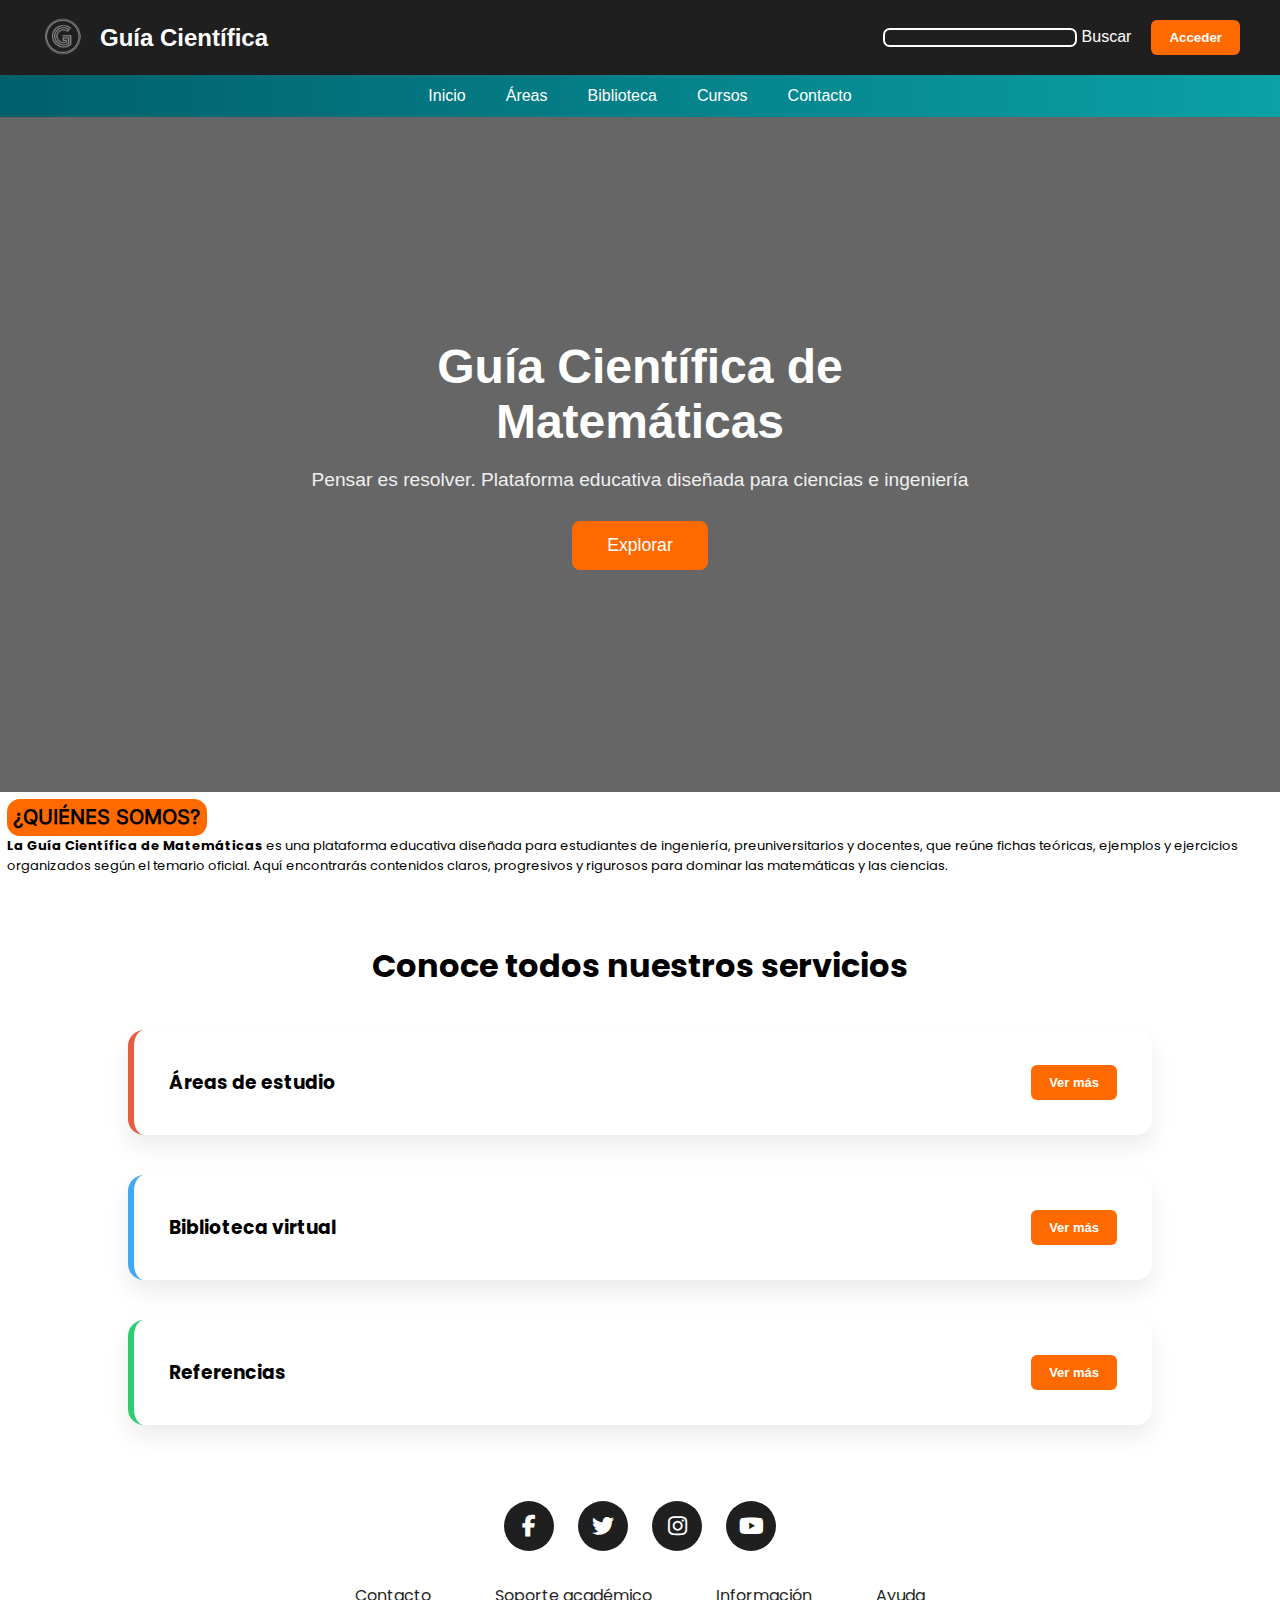
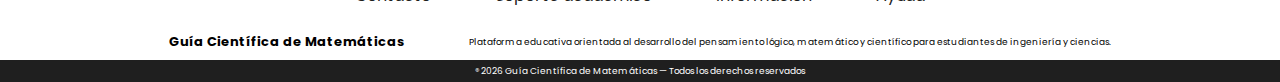
<file: web/index.html>
<!DOCTYPE html>
<html lang="es">
<head>
    <meta charset="UTF-8">
    <title>REPOSITORIO GAUS</title>
    <meta name="viewport" content="width=device-width, initial-scale=1.0">

    <link rel="stylesheet" href="../web/STYLES/main.css">
    <link rel="stylesheet" href="../web/STYLES/header.css">
    <link rel="stylesheet" href="../web/STYLES/presentation.css">
    <link rel="stylesheet" href="../web/STYLES/layout.css">
    <link rel="stylesheet" href="https://cdnjs.cloudflare.com/ajax/libs/font-awesome/6.4.0/css/all.min.css">
    <link rel="stylesheet" href="../web/STYLES/footer.css">
</head>

<body>

<div class="main-layout">

    <div class="top-panel">

        <!-- HEADER -->
        <header class="main-header">

            <div class="top-bar">
                <div class="brand">
                    <img src="../web/public/img/icon.png" class="icon" oncontextmenu="mostrarAlerta(); return false">
                    <h1>Guía Científica</h1>
                </div>

                <div class="top-actions">
                    <div class="search-box">
                        <input type="text" autocomplete="off" placeholder=" " class="form_imput"/>
                        <label>Buscar</label>
                    </div>
                    <button class="login-btn">Acceder</button>
                </div>
            </div>

            <nav class="nav-bar">
                <a href="index.html">Inicio</a>
                <a href="#">Áreas</a>
                <a href="#">Biblioteca</a>
                <a href="#">Cursos</a>
                <a href="index.html#contactos">Contacto</a>
            </nav>

            <div class="hero">
                <div class="hero-overlay"></div>
                <div class="hero-content">
                    <h2>Guía Científica de Matemáticas</h2>
                    <p>Pensar es resolver. Plataforma educativa diseñada para ciencias e ingeniería</p>
                    <button class="hero-btn">Explorar</button>
                </div>
            </div>

        </header>

        <section class="presentation">
            <div class="presentation-title">
                <h2><strong>¿QUIÉNES SOMOS?</strong></h2>
            </div>
            <p>
                <strong>La Guía Científica de Matemáticas</strong> es una plataforma educativa diseñada para estudiantes de ingeniería,
                preuniversitarios y docentes, que reúne fichas teóricas, ejemplos y ejercicios organizados según el temario oficial.
                Aquí encontrarás contenidos claros, progresivos y rigurosos para dominar las matemáticas y las ciencias.
            </p>
        </section>

    </div>

    <!-- SERVICIOS -->
    <div class="bottom-panel">
        <section class="servicios">
            <h2 class="servicios-title">Conoce todos nuestros servicios</h2>

            <!-- ÁREAS -->
            <div class="servicio areas">

                <div class="area header">
                    <h3>Áreas de estudio</h3>
                    <button class="btn areas" data-toggle="">Ver más</button>
                </div>

                <div class="grid hidden">

                    <div class="card area">
                        <h4>Álgebra</h4>
                        <p>Polinomios, números reales y complejos...</p>
                        <button class="btn card">Ver temas</button>
                    </div>

                    <div class="card area">
                        <h4>Trigonometría</h4>
                        <p>Sistemas de medidas angulares...</p>
                        <button class="btn card">Ver temas</button>
                    </div>

                    <div class="card area">
                        <h4>Aritmética</h4>
                        <p>Teoría de conjuntos...</p>
                        <button class="btn card">Ver temas</button>
                    </div>

                    <div class="card area">
                        <h4>Geometría</h4>
                        <p>Segmentos y conjuntos...</p>
                        <button class="btn card">Ver temas</button>
                    </div>

                    <div class="card area">
                        <h4>Química</h4>
                        <p>Materia, energía y energía química...</p>
                        <a href="pages/areas/quimica/index.html" class="btn card">Ver temas</a>
                    </div>

                    <div class="card area">
                        <h4>Física</h4>
                        <p>Mecánica, analisis dimensional...</p>
                        <button class="btn card">Ver temas</button>
                    </div>


                </div>
            </div>

            <!-- BIBLIOTECA -->
            <div class="servicio biblioteca">
                
                <div class="area virtual">
                    <h3>Biblioteca virtual</h3>
                    <button class="btn biblioteca" data-toggle="">Ver más</button>
                </div>

                <div class="grid hidden">

                    <div class="card biblioteca">
                        <h4>Fichas en PDF</h4>
                        <button class="btn virtual">Ver</button>
                    </div>

                    <div class="card biblioteca">
                        <h4>Formularios</h4>
                        <button class="btn virtual">Ver</button>
                    </div>

                    <div class="card biblioteca">
                        <h4>Ejercicios resueltos</h4>
                        <button class="btn virtual">Ver</button>
                    </div>

                    <div class="card biblioteca">
                        <h4>Tablas y resúmenes</h4>
                        <button class="btn virtual">Ver</button>
                    </div>
                </div>
            </div>

            <!-- REFERENCIAS -->
            <div class="servicio referencias">

                <div class="area referencia">
                    <h3>Referencias</h3>
                    <button class="btn referencias" data-toggle="">Ver más</button>
                </div>

                <div class="grid hidden">
                    <div class="card referencias">
                        <h4>Temarios</h4>
                        <button class="btn referencia">Ver</button>
                    </div>

                    <div class="card referencias">
                        <h4>Libros académicos</h4>
                        <button class="btn referencia">Ver</button>
                    </div>

                    <div class="card referencias">
                        <h4>Material preuniversitario</h4>
                        <button class="btn referencia">Ver</button>
                    </div>

                    <div class="card referencias">
                        <h4>Fuentes académicas</h4>
                        <button class="btn referencia">Ver</button>
                    </div>
                </div>
            </div>

        </section>
    </div>

    <!-- FOOTER -->
    <footer class="footer">

        <div class="social">
            <a href="#">
                <i class="fab fa-facebook-f"></i>
            </a>
            <a href="#">
                <i class="fab fa-twitter"></i>
            </a>
            
            <a href="#">
                <i class="fab fa-instagram"></i>
            </a>

            <a href="#">
                <i class="fab fa-youtube"></i>
            </a>
        </div>

        <div class="footer-grid" id="contactos">

            <a href="#">
                Contacto
            </a>
                
            <a href="#">
                Soporte académico
            </a>

            <a href="#">
                Información
            </a>

            <a href="#">
                Ayuda
            </a>
        </div>


        <div class="sub-footer">
            <h3 class="footer-title">Guía Científica de Matemáticas</h3>
            <p class="footer-text">
                Plataforma educativa orientada al desarrollo del pensamiento lógico, matemático y científico para estudiantes
                de ingeniería y ciencias.
            </p>
        </div>

        <div class="copyright">
            &#174; 2026 Guía Científica de Matemáticas — Todos los derechos reservados
        </div>
    </footer>

</div>

<script src="../web/JS/main.js"></script>
</body>
</html>
</file>
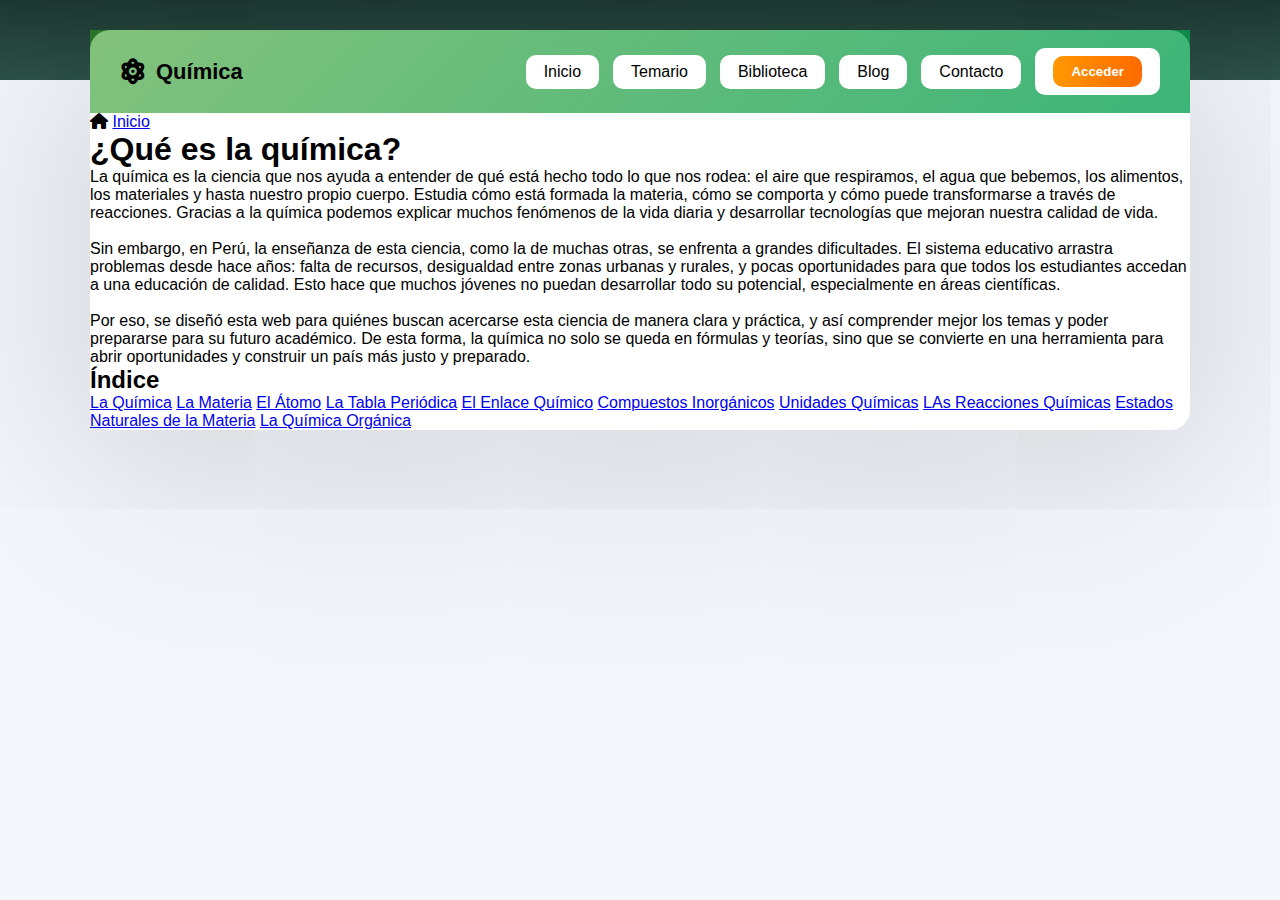
<file: web/pages/areas/quimica/index.html>
<!DOCTYPE html>
<html lang="es">
<head>
    <meta charset="UTF-8">
    <meta name="viewport" content="width=device-width, initial-scale=1.0">
    <link rel="stylesheet" href="../quimica/css/main.css">
    <link rel="stylesheet" href="https://cdnjs.cloudflare.com/ajax/libs/font-awesome/6.4.0/css/all.min.css">
    <link rel="stylesheet" href="../quimica/css/nav-bar.css">
    <title>Química</title>
</head>
<body>

    <div class="fondo">
        <div class="context-bar"></div>

        <div class="panel">
            <nav class="nav-bar">
                <div class="nav-left">
                    <i class="fas fa-atom"></i>
                    <span>Química</span>
                </div>

                <div class="nav-links">
                    <a href="#">Inicio</a>
                    <a href="#">Temario</a>
                    <a href="#">Biblioteca</a>
                    <a href="#">Blog</a>
                    <a href="#">Contacto</a>
                    <a><button>Acceder</button></a>
                </div>
            </nav>

            <div class="breadcrumb">
                <i class="fas fa-home"></i>
                <a href="#">Inicio</a>
            </div>

            <h1>¿Qué es la química?</h1>
            <p>
                La química es la ciencia que nos ayuda a entender de qué está hecho todo lo que nos rodea: el aire que respiramos, el agua que bebemos, los alimentos, los materiales y hasta nuestro propio cuerpo. Estudia cómo está formada la materia, cómo se comporta y cómo puede transformarse a través de reacciones. Gracias a la química podemos explicar muchos fenómenos de la vida diaria y desarrollar tecnologías que mejoran nuestra calidad de vida.
                <br><br>
                Sin embargo, en Perú, la enseñanza de esta ciencia, como la de muchas otras, se enfrenta a grandes dificultades. El sistema educativo arrastra problemas desde hace años: falta de recursos, desigualdad entre zonas urbanas y rurales, y pocas oportunidades para que todos los estudiantes accedan a una educación de calidad. Esto hace que muchos jóvenes no puedan desarrollar todo su potencial, especialmente en áreas científicas.
                <br><br>
                Por eso, se diseñó esta web para quiénes buscan acercarse esta ciencia de manera clara y práctica, y así comprender mejor los temas y poder prepararse para su futuro académico. De esta forma, la química no solo se queda en fórmulas y teorías, sino que se convierte en una herramienta para abrir oportunidades y construir un país más justo y preparado.
            </p>
        
            <nav>
                <h2>Índice</h2>
                <a href="#">La Química</a>
                <a href="#">La Materia</a>
                <a href="#">El Átomo</a>
                <a href="#">La Tabla Periódica</a>
                <a href="#">El Enlace Químico</a>
                <a href="#">Compuestos Inorgánicos</a>
                <a href="#">Unidades Químicas</a>
                <a href="#">LAs Reacciones Químicas</a>
                <a href="#">Estados Naturales de la Materia</a>
                <a href="#">La Química Orgánica</a>
            </nav>
        </div>

    </div>
</body>
</html>
</file>
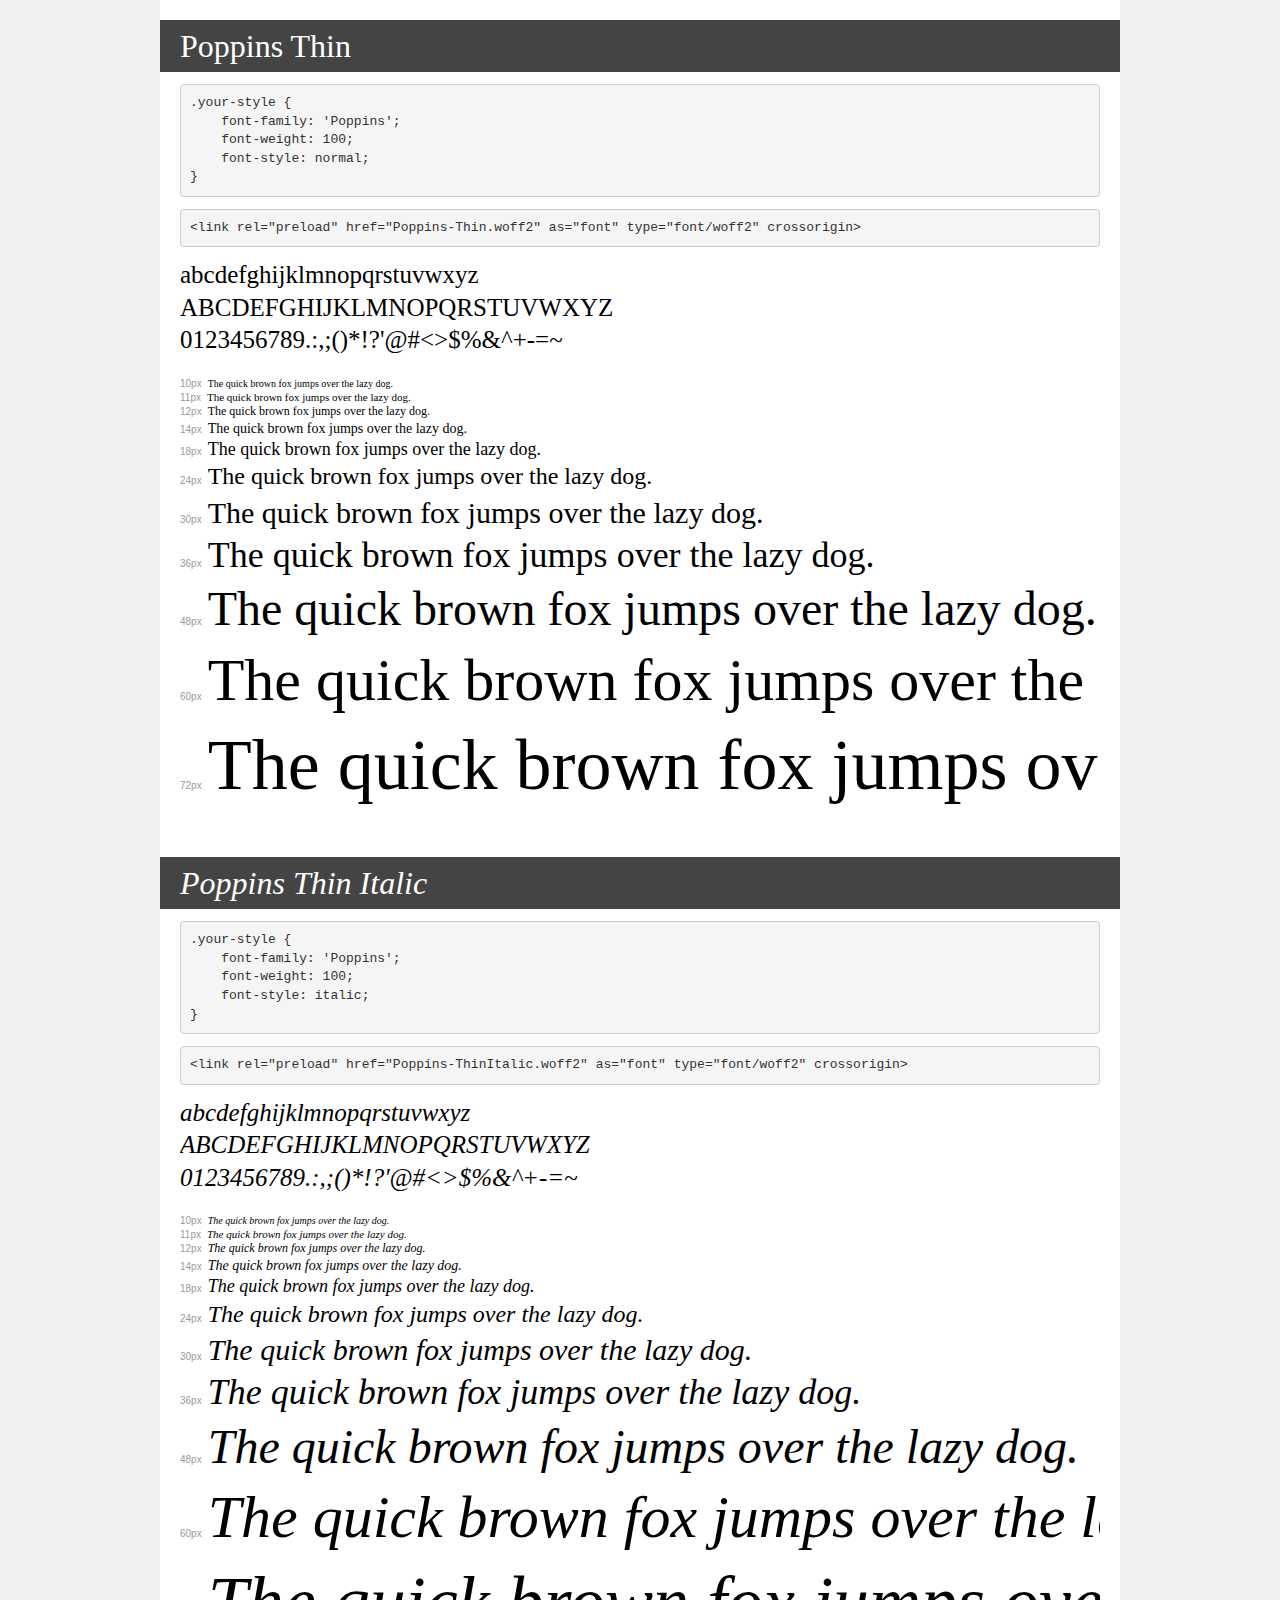
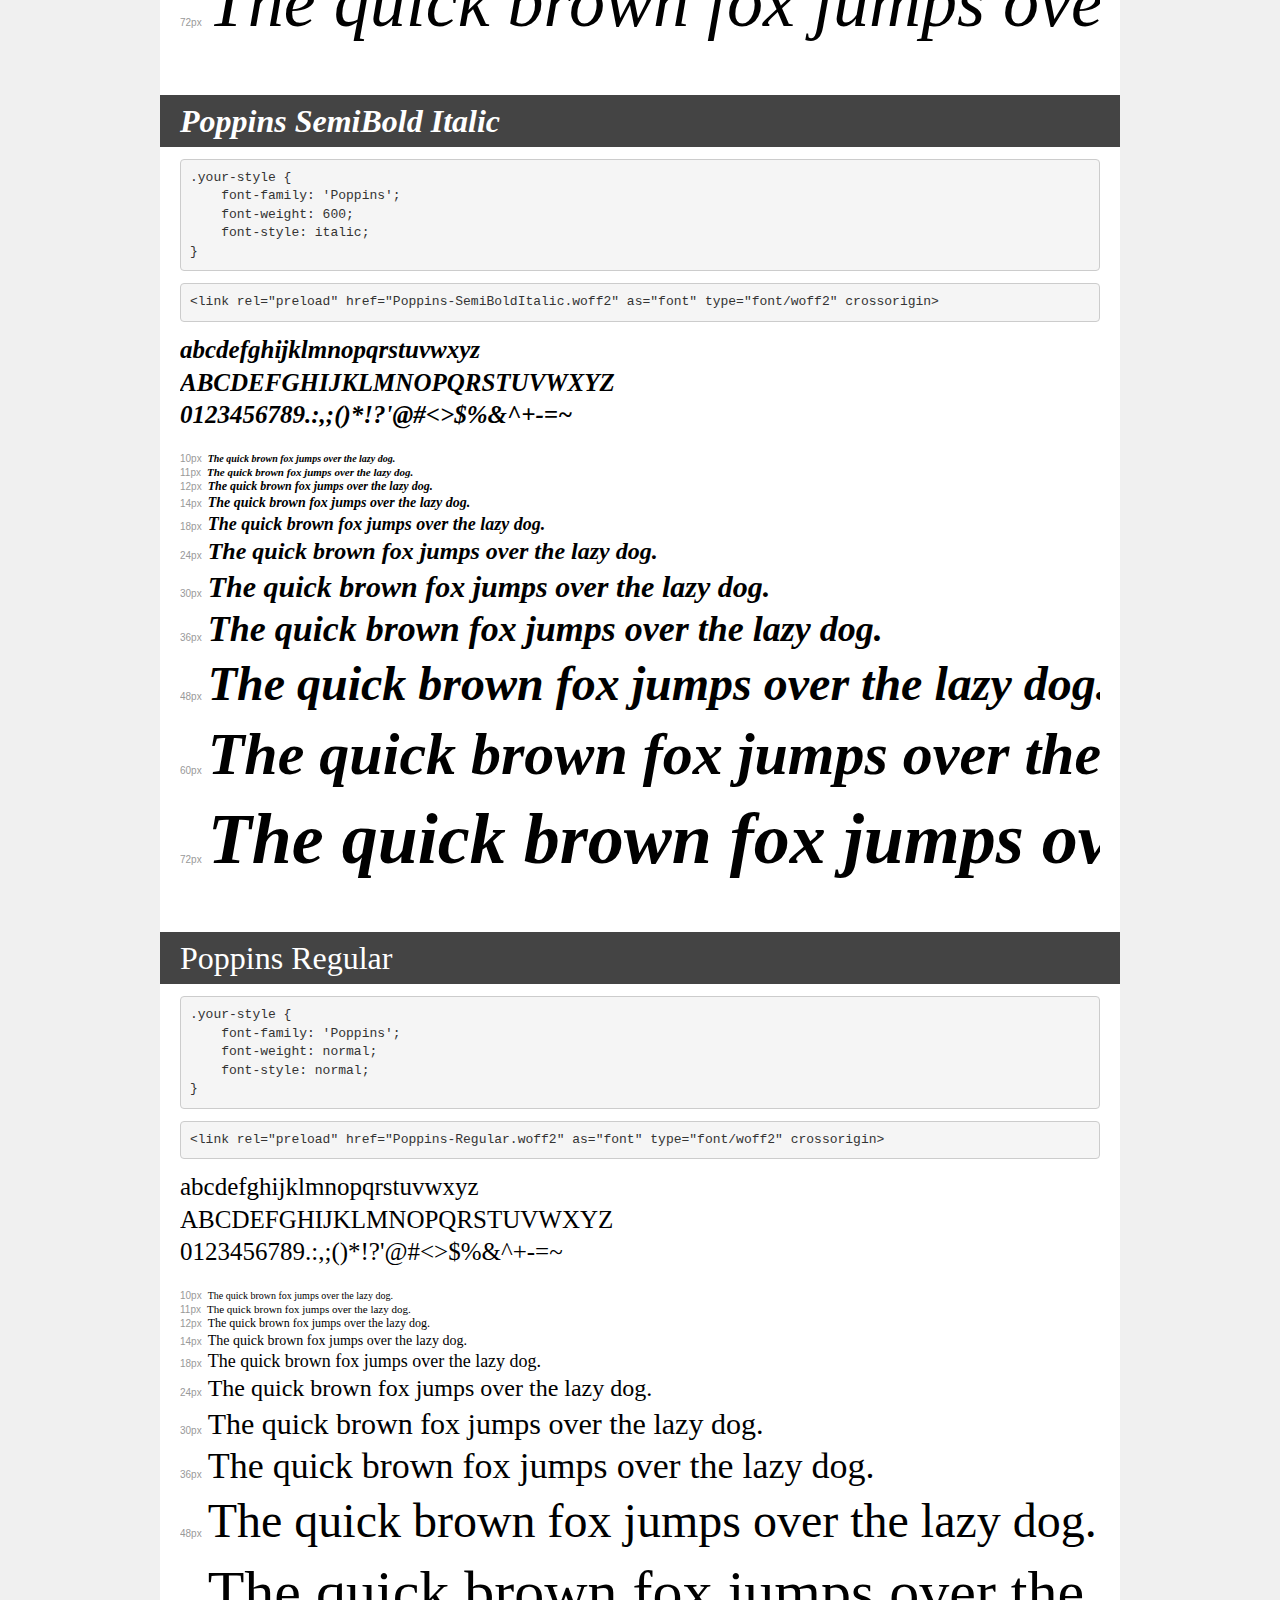
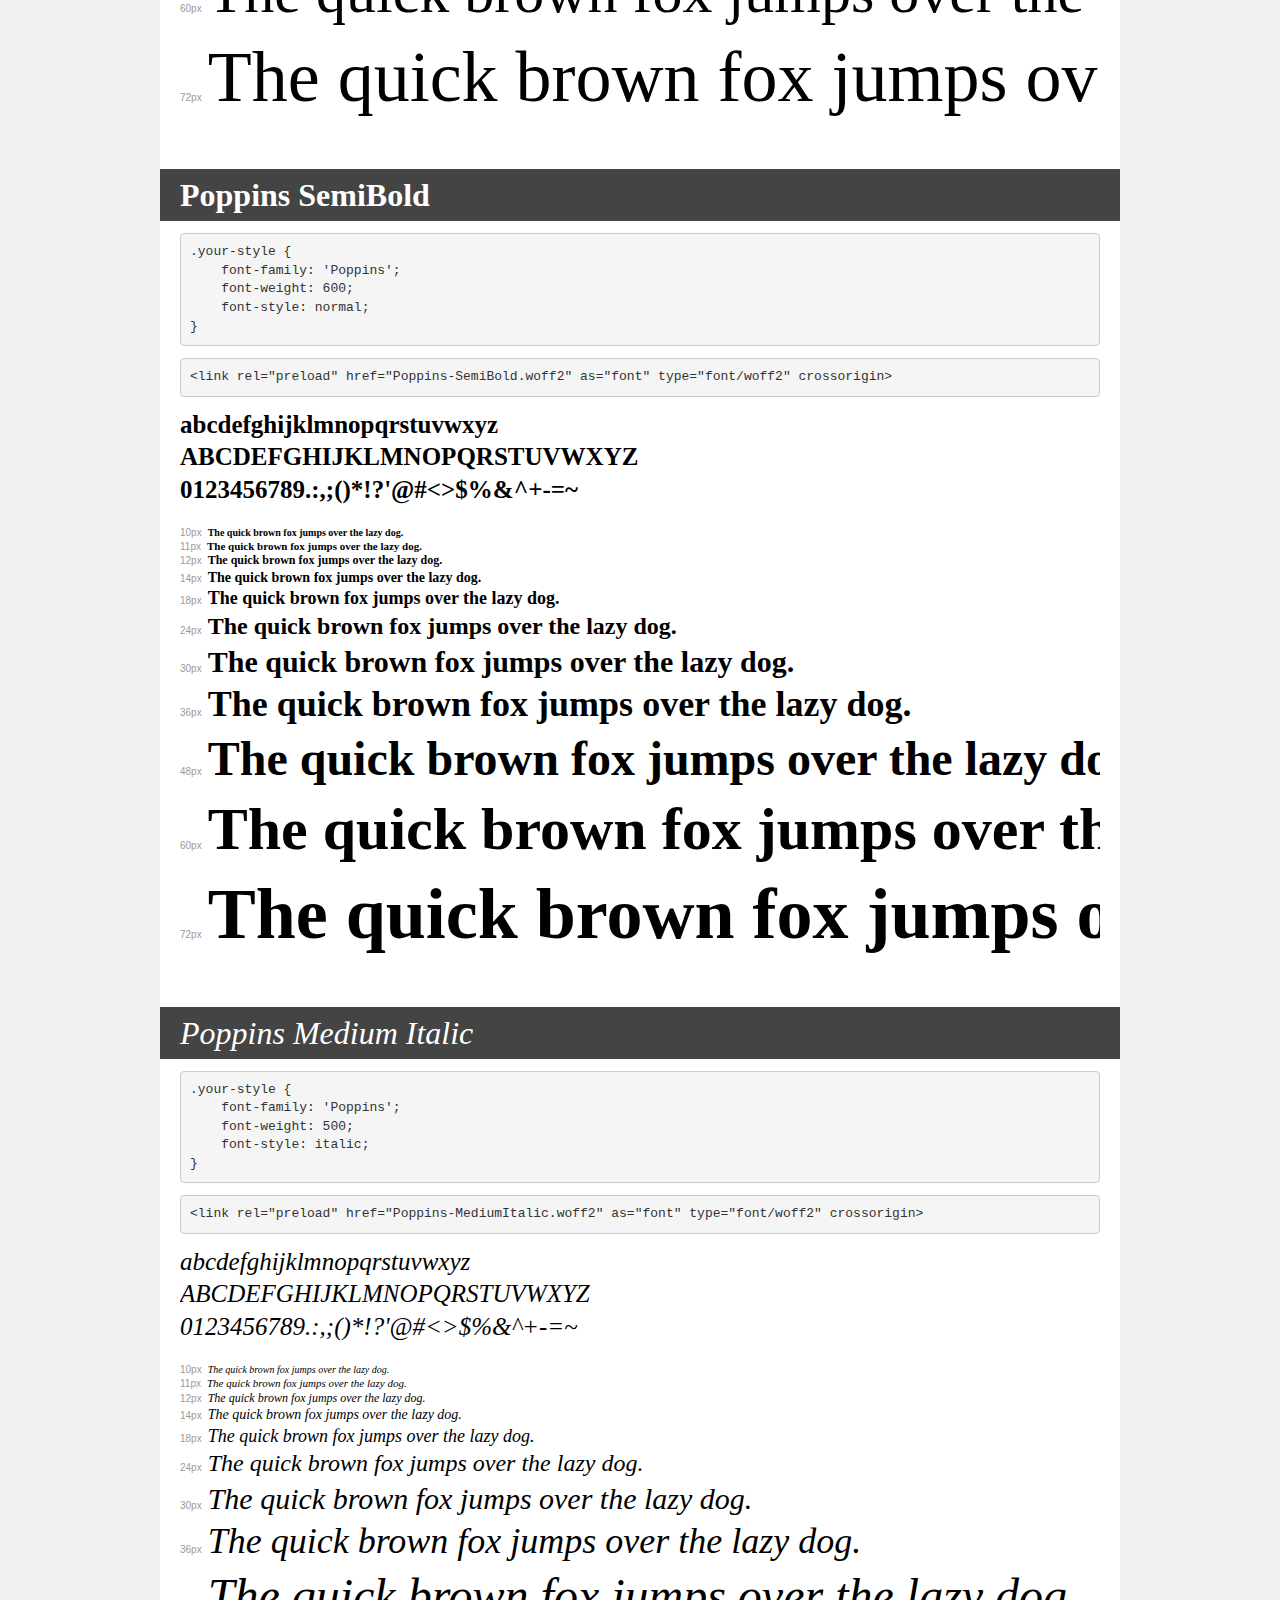
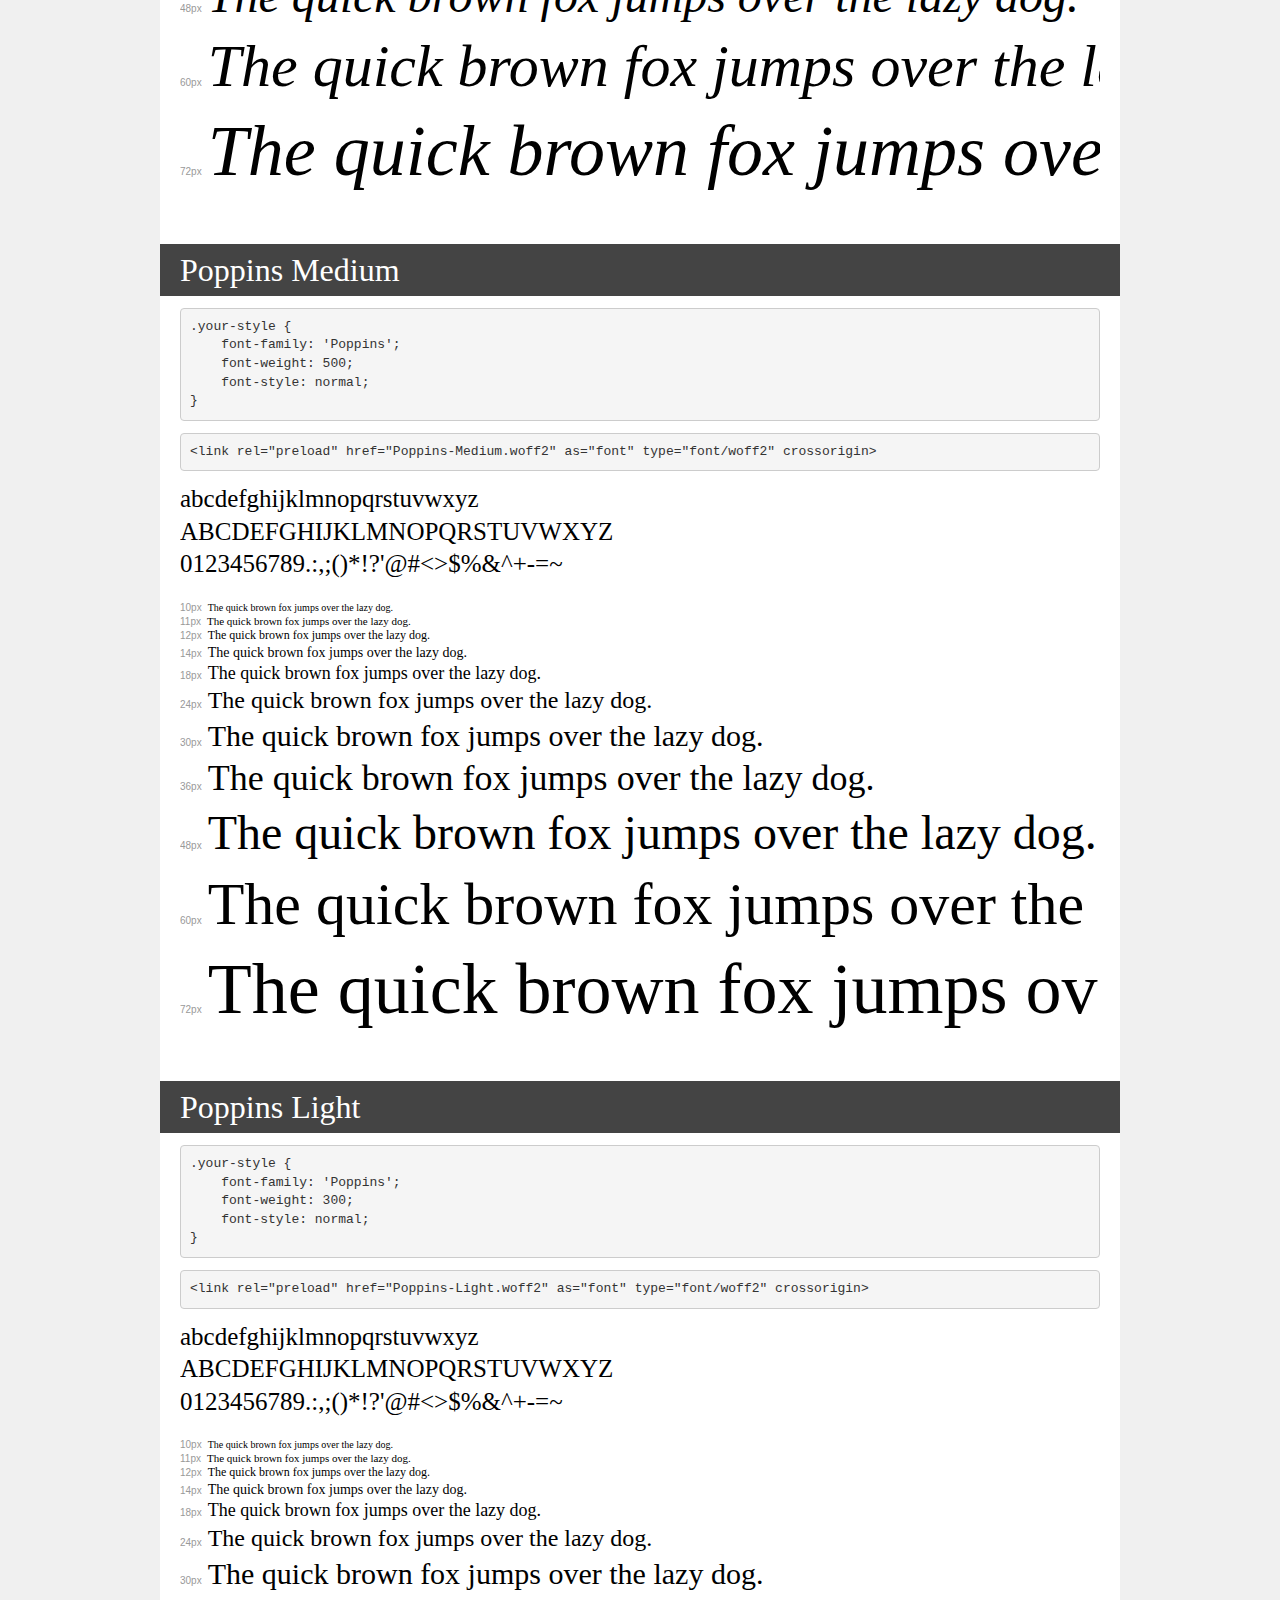
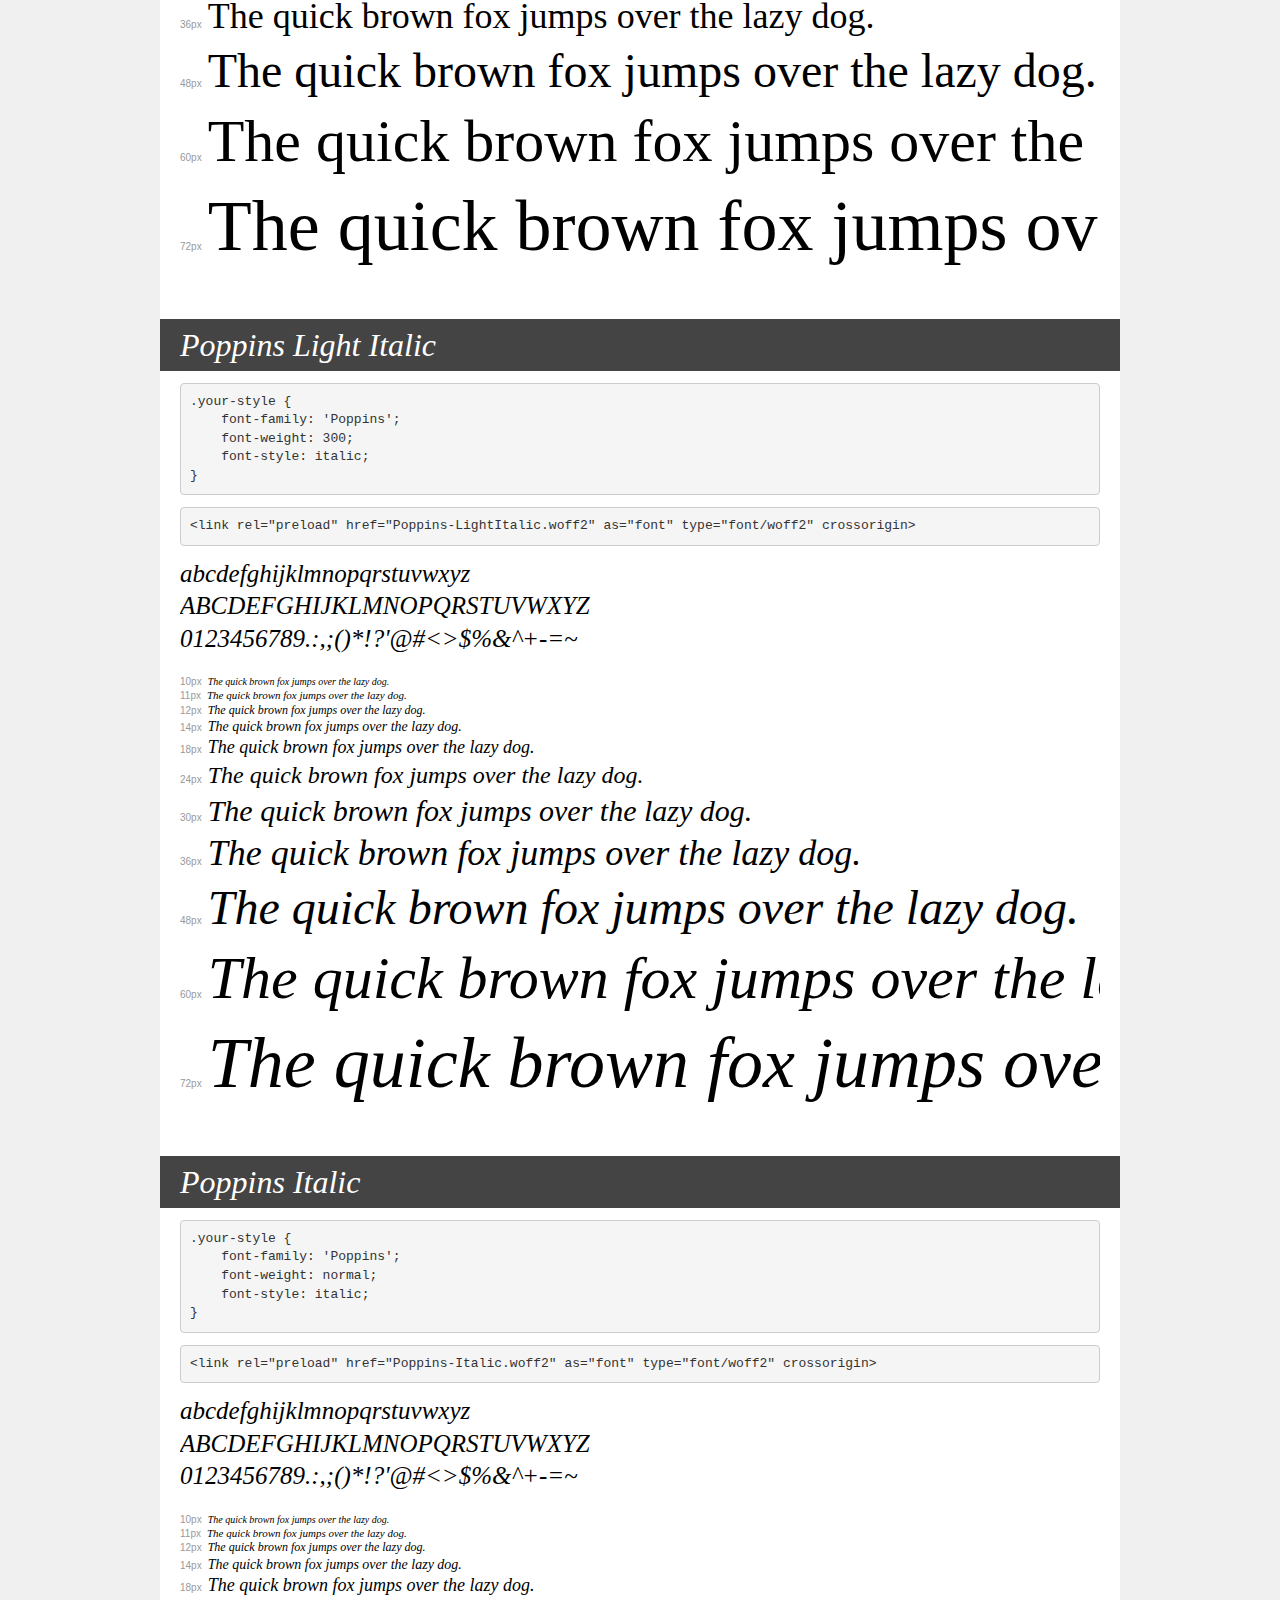
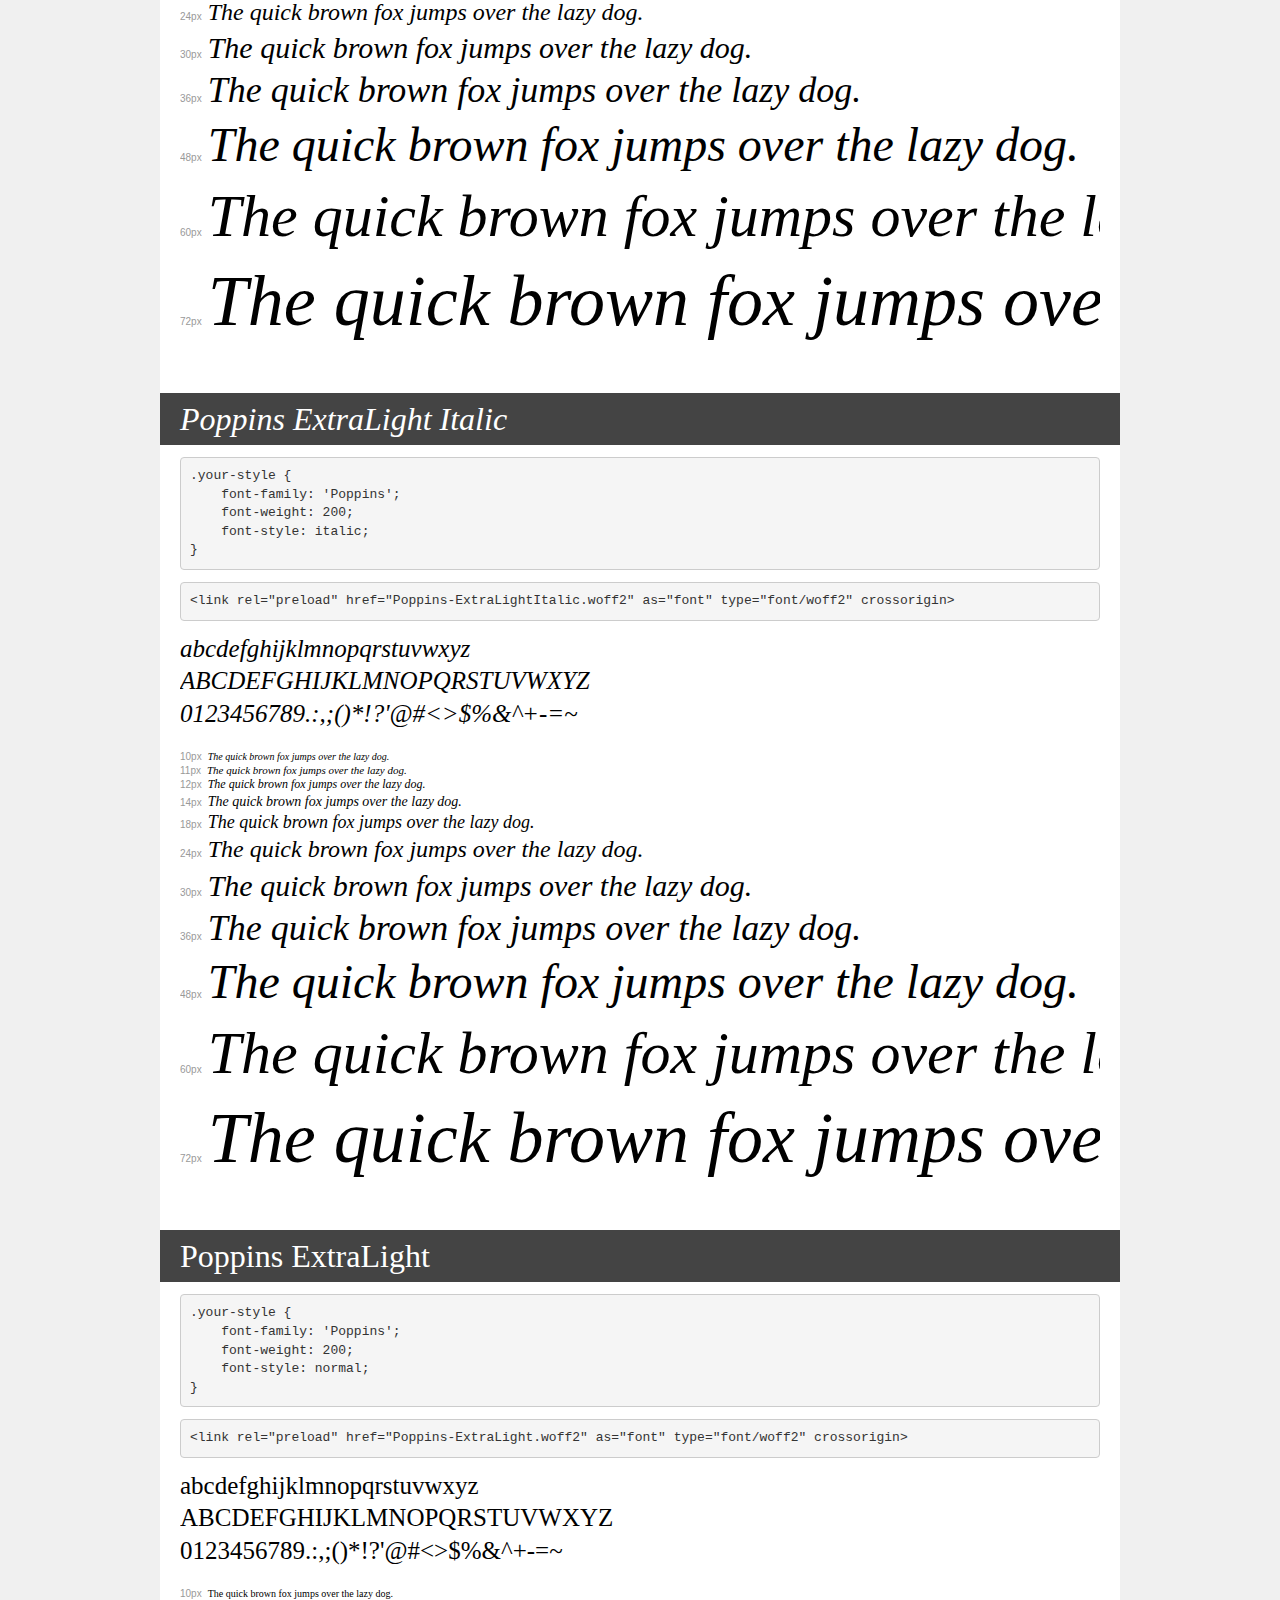
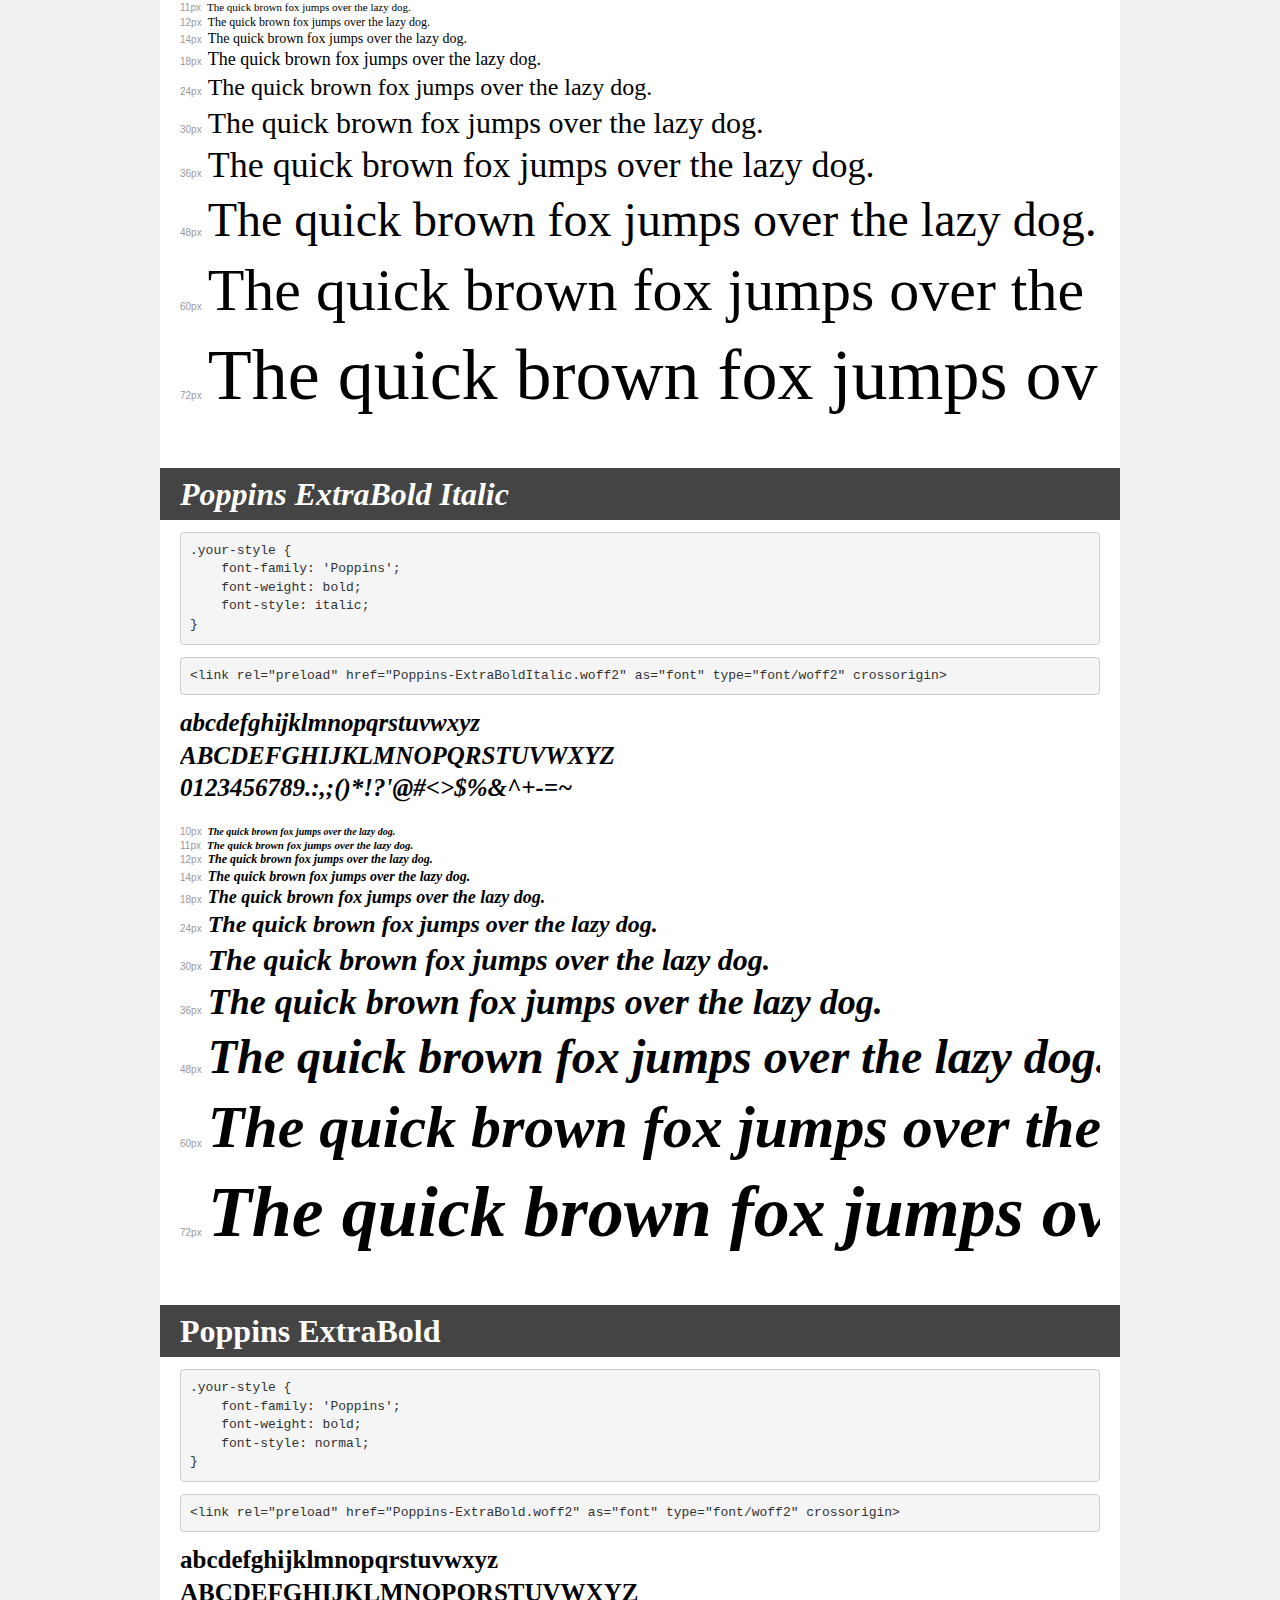
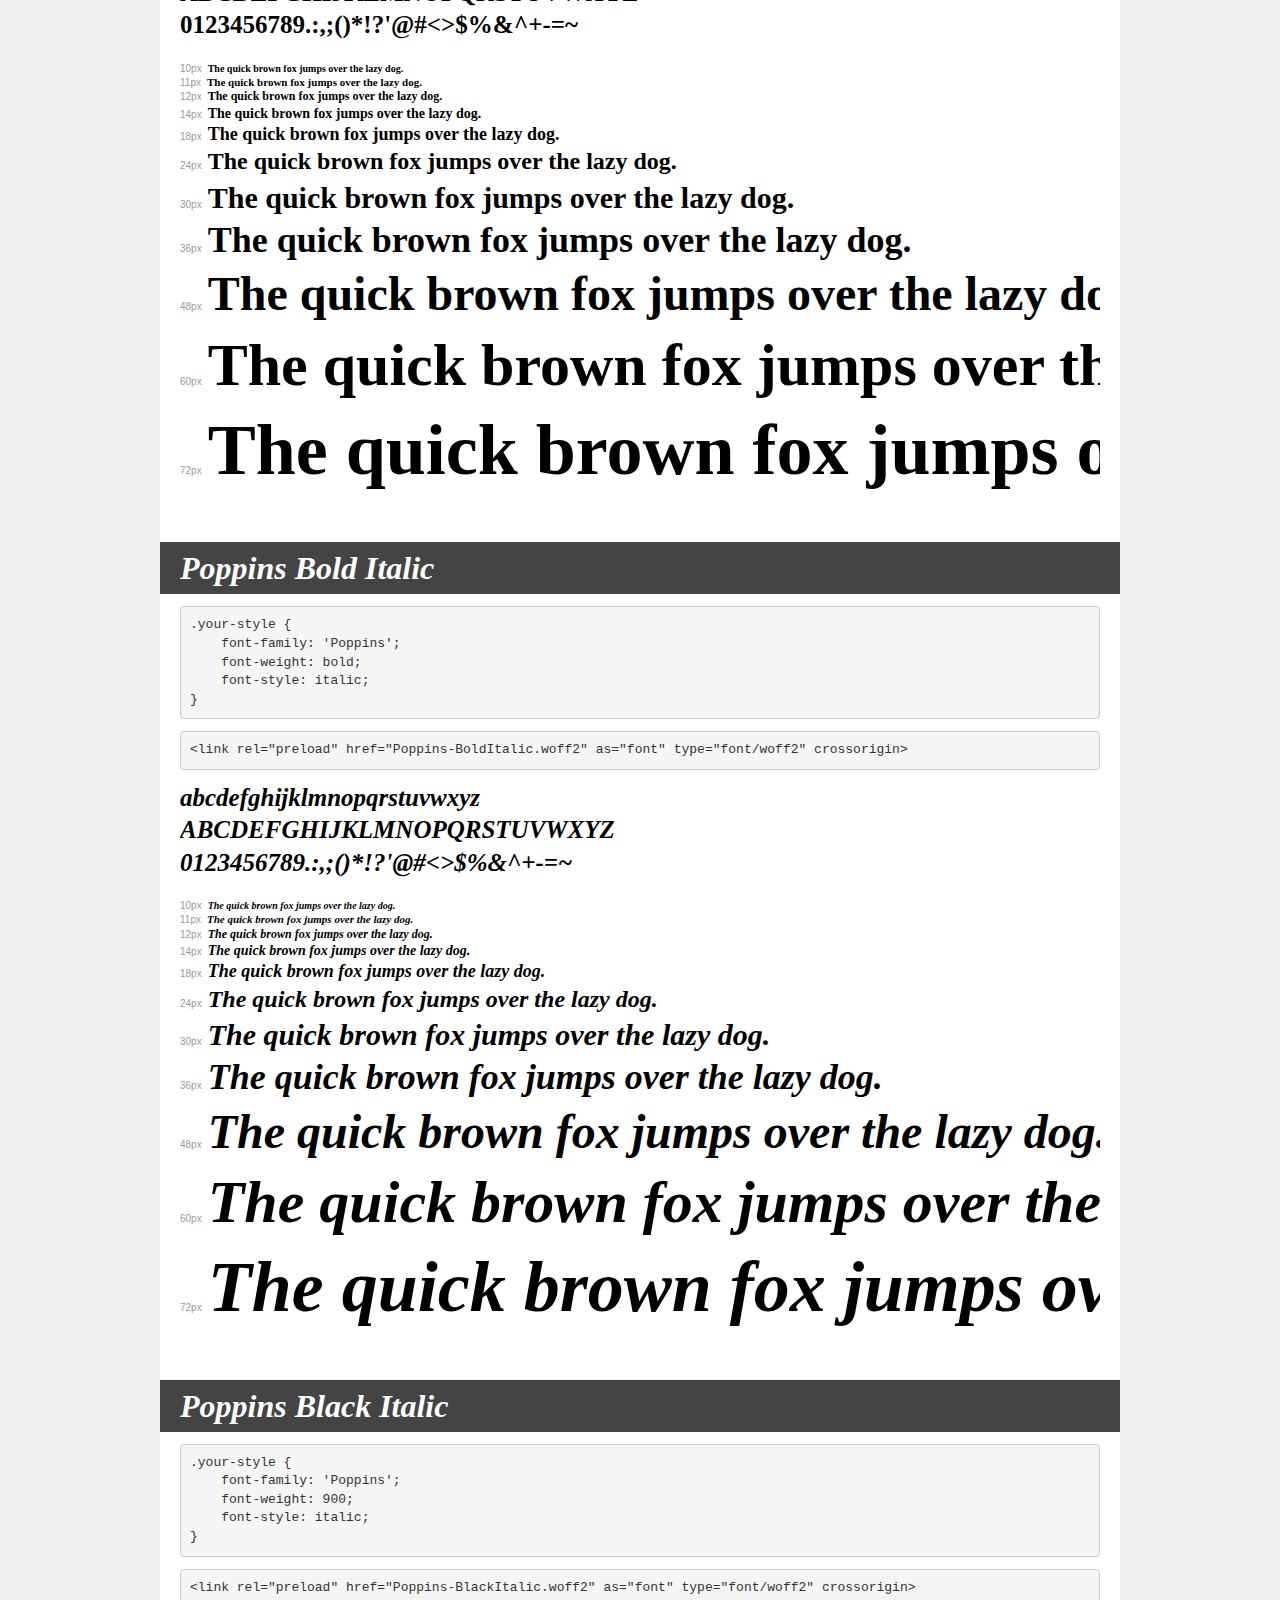
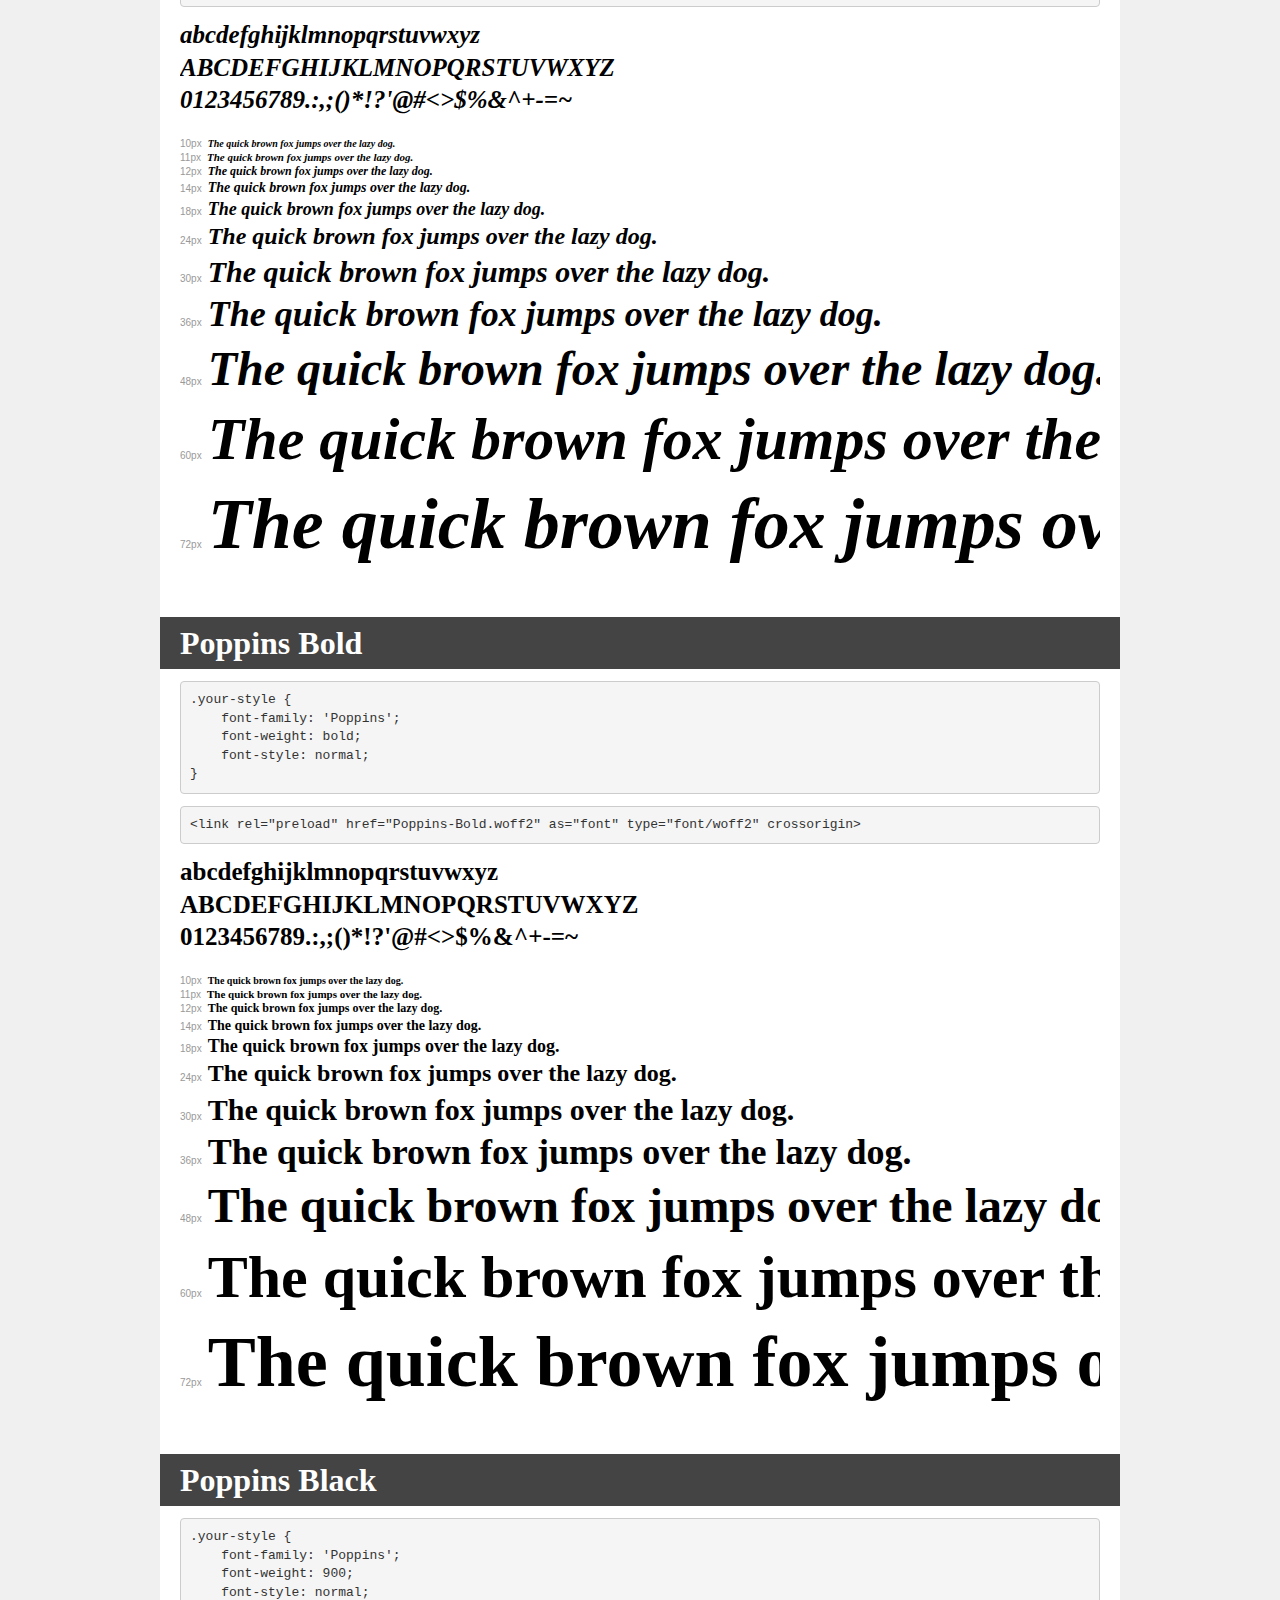
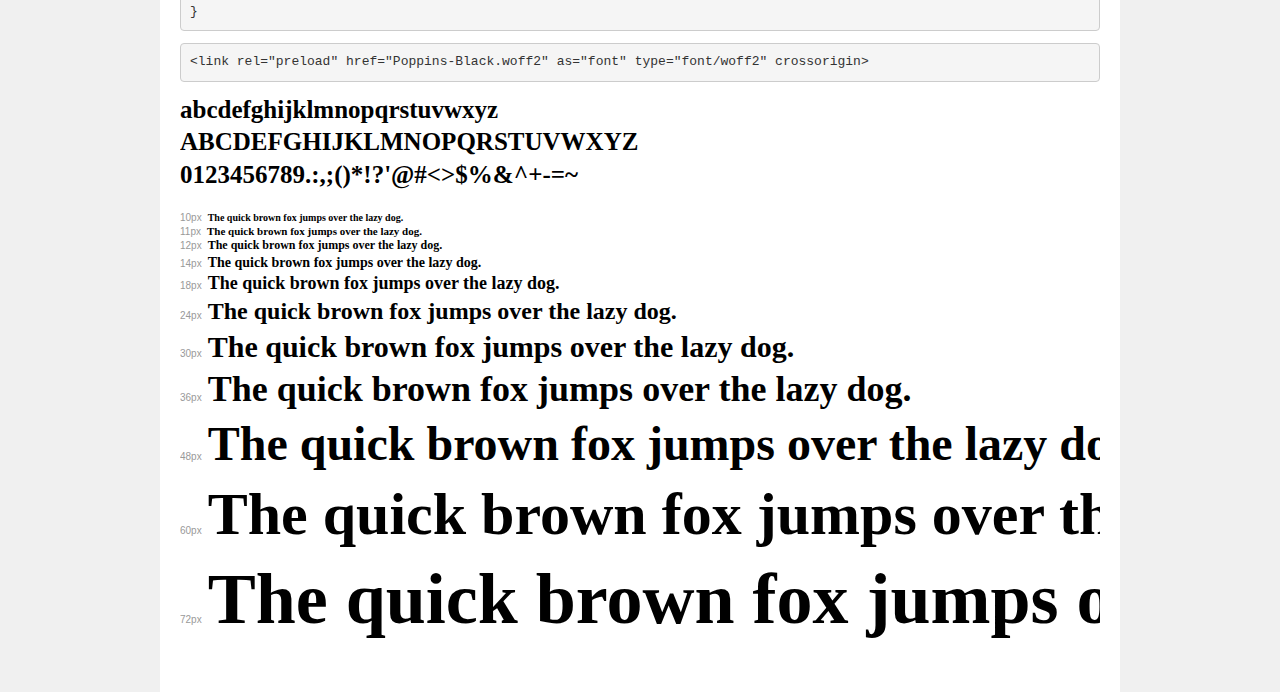
<file: web/public/fonts/demo.html>
<!DOCTYPE html>
<html lang="en">
<head>
    <meta charset="utf-8">
    <meta http-equiv="X-UA-Compatible" content="IE=edge">
    <meta name="viewport" content="width=device-width, initial-scale=1">
    <meta name="robots" content="noindex, noarchive">
    <meta name="format-detection" content="telephone=no">
    <title>Transfonter demo</title>
    <link href="stylesheet.css" rel="stylesheet">
    <style>
        /*
        http://meyerweb.com/eric/tools/css/reset/
        v2.0 | 20110126
        License: none (public domain)
        */
        html, body, div, span, applet, object, iframe,
        h1, h2, h3, h4, h5, h6, p, blockquote, pre,
        a, abbr, acronym, address, big, cite, code,
        del, dfn, em, img, ins, kbd, q, s, samp,
        small, strike, strong, sub, sup, tt, var,
        b, u, i, center,
        dl, dt, dd, ol, ul, li,
        fieldset, form, label, legend,
        table, caption, tbody, tfoot, thead, tr, th, td,
        article, aside, canvas, details, embed,
        figure, figcaption, footer, header, hgroup,
        menu, nav, output, ruby, section, summary,
        time, mark, audio, video {
            margin: 0;
            padding: 0;
            border: 0;
            font-size: 100%;
            font: inherit;
            vertical-align: baseline;
        }
        /* HTML5 display-role reset for older browsers */
        article, aside, details, figcaption, figure,
        footer, header, hgroup, menu, nav, section {
            display: block;
        }
        body {
            line-height: 1;
        }
        ol, ul {
            list-style: none;
        }
        blockquote, q {
            quotes: none;
        }
        blockquote:before, blockquote:after,
        q:before, q:after {
            content: '';
            content: none;
        }
        table {
            border-collapse: collapse;
            border-spacing: 0;
        }
        /* demo styles */
        body {
            background: #f0f0f0;
            color: #000;
        }
        .page {
            background: #fff;
            width: 920px;
            margin: 0 auto;
            padding: 20px 20px 0 20px;
            overflow: hidden;
        }
        .font-container {
            overflow-x: auto;
            overflow-y: hidden;
            margin-bottom: 40px;
            line-height: 1.3;
            white-space: nowrap;
            padding-bottom: 5px;
        }
        h1 {
            position: relative;
            background: #444;
            font-size: 32px;
            color: #fff;
            padding: 10px 20px;
            margin: 0 -20px 12px -20px;
        }
        .letters {
            font-size: 25px;
            margin-bottom: 20px;
        }
        .s10:before {
            content: '10px';
        }
        .s11:before {
            content: '11px';
        }
        .s12:before {
            content: '12px';
        }
        .s14:before {
            content: '14px';
        }
        .s18:before {
            content: '18px';
        }
        .s24:before {
            content: '24px';
        }
        .s30:before {
            content: '30px';
        }
        .s36:before {
            content: '36px';
        }
        .s48:before {
            content: '48px';
        }
        .s60:before {
            content: '60px';
        }
        .s72:before {
            content: '72px';
        }
        .s10:before, .s11:before, .s12:before, .s14:before,
        .s18:before, .s24:before, .s30:before, .s36:before,
        .s48:before, .s60:before, .s72:before {
            font-family: Arial, sans-serif;
            font-size: 10px;
            font-weight: normal;
            font-style: normal;
            color: #999;
            padding-right: 6px;
        }
        pre {
            display: block;
            padding: 9px;
            margin: 0 0 12px;
            font-family: Monaco, Menlo, Consolas, "Courier New", monospace;
            font-size: 13px;
            line-height: 1.428571429;
            color: #333;
            font-weight: normal;
            font-style: normal;
            background-color: #f5f5f5;
            border: 1px solid #ccc;
            overflow-x: auto;
            border-radius: 4px;
        }
        /* responsive */
        @media (max-width: 959px) {
            .page {
                width: auto;
                margin: 0;
            }
        }
    </style>
</head>
<body>
<div class="page">
    <div class="demo">
        <h1 style="font-family: 'Poppins'; font-weight: 100; font-style: normal;">Poppins Thin</h1>
        <pre title="Usage">.your-style {
    font-family: 'Poppins';
    font-weight: 100;
    font-style: normal;
}</pre>
        <pre title="Preload (optional)">
&lt;link rel=&quot;preload&quot; href=&quot;Poppins-Thin.woff2&quot; as=&quot;font&quot; type=&quot;font/woff2&quot; crossorigin&gt;</pre>
        <div class="font-container" style="font-family: 'Poppins'; font-weight: 100; font-style: normal;">
            <p class="letters">
                abcdefghijklmnopqrstuvwxyz<br>
ABCDEFGHIJKLMNOPQRSTUVWXYZ<br>
                0123456789.:,;()*!?'@#&lt;&gt;$%&^+-=~
            </p>
            <p class="s10" style="font-size: 10px;">The quick brown fox jumps over the lazy dog.</p>
            <p class="s11" style="font-size: 11px;">The quick brown fox jumps over the lazy dog.</p>
            <p class="s12" style="font-size: 12px;">The quick brown fox jumps over the lazy dog.</p>
            <p class="s14" style="font-size: 14px;">The quick brown fox jumps over the lazy dog.</p>
            <p class="s18" style="font-size: 18px;">The quick brown fox jumps over the lazy dog.</p>
            <p class="s24" style="font-size: 24px;">The quick brown fox jumps over the lazy dog.</p>
            <p class="s30" style="font-size: 30px;">The quick brown fox jumps over the lazy dog.</p>
            <p class="s36" style="font-size: 36px;">The quick brown fox jumps over the lazy dog.</p>
            <p class="s48" style="font-size: 48px;">The quick brown fox jumps over the lazy dog.</p>
            <p class="s60" style="font-size: 60px;">The quick brown fox jumps over the lazy dog.</p>
            <p class="s72" style="font-size: 72px;">The quick brown fox jumps over the lazy dog.</p>
        </div>
    </div>

    <div class="demo">
        <h1 style="font-family: 'Poppins'; font-weight: 100; font-style: italic;">Poppins Thin Italic</h1>
        <pre title="Usage">.your-style {
    font-family: 'Poppins';
    font-weight: 100;
    font-style: italic;
}</pre>
        <pre title="Preload (optional)">
&lt;link rel=&quot;preload&quot; href=&quot;Poppins-ThinItalic.woff2&quot; as=&quot;font&quot; type=&quot;font/woff2&quot; crossorigin&gt;</pre>
        <div class="font-container" style="font-family: 'Poppins'; font-weight: 100; font-style: italic;">
            <p class="letters">
                abcdefghijklmnopqrstuvwxyz<br>
ABCDEFGHIJKLMNOPQRSTUVWXYZ<br>
                0123456789.:,;()*!?'@#&lt;&gt;$%&^+-=~
            </p>
            <p class="s10" style="font-size: 10px;">The quick brown fox jumps over the lazy dog.</p>
            <p class="s11" style="font-size: 11px;">The quick brown fox jumps over the lazy dog.</p>
            <p class="s12" style="font-size: 12px;">The quick brown fox jumps over the lazy dog.</p>
            <p class="s14" style="font-size: 14px;">The quick brown fox jumps over the lazy dog.</p>
            <p class="s18" style="font-size: 18px;">The quick brown fox jumps over the lazy dog.</p>
            <p class="s24" style="font-size: 24px;">The quick brown fox jumps over the lazy dog.</p>
            <p class="s30" style="font-size: 30px;">The quick brown fox jumps over the lazy dog.</p>
            <p class="s36" style="font-size: 36px;">The quick brown fox jumps over the lazy dog.</p>
            <p class="s48" style="font-size: 48px;">The quick brown fox jumps over the lazy dog.</p>
            <p class="s60" style="font-size: 60px;">The quick brown fox jumps over the lazy dog.</p>
            <p class="s72" style="font-size: 72px;">The quick brown fox jumps over the lazy dog.</p>
        </div>
    </div>

    <div class="demo">
        <h1 style="font-family: 'Poppins'; font-weight: 600; font-style: italic;">Poppins SemiBold Italic</h1>
        <pre title="Usage">.your-style {
    font-family: 'Poppins';
    font-weight: 600;
    font-style: italic;
}</pre>
        <pre title="Preload (optional)">
&lt;link rel=&quot;preload&quot; href=&quot;Poppins-SemiBoldItalic.woff2&quot; as=&quot;font&quot; type=&quot;font/woff2&quot; crossorigin&gt;</pre>
        <div class="font-container" style="font-family: 'Poppins'; font-weight: 600; font-style: italic;">
            <p class="letters">
                abcdefghijklmnopqrstuvwxyz<br>
ABCDEFGHIJKLMNOPQRSTUVWXYZ<br>
                0123456789.:,;()*!?'@#&lt;&gt;$%&^+-=~
            </p>
            <p class="s10" style="font-size: 10px;">The quick brown fox jumps over the lazy dog.</p>
            <p class="s11" style="font-size: 11px;">The quick brown fox jumps over the lazy dog.</p>
            <p class="s12" style="font-size: 12px;">The quick brown fox jumps over the lazy dog.</p>
            <p class="s14" style="font-size: 14px;">The quick brown fox jumps over the lazy dog.</p>
            <p class="s18" style="font-size: 18px;">The quick brown fox jumps over the lazy dog.</p>
            <p class="s24" style="font-size: 24px;">The quick brown fox jumps over the lazy dog.</p>
            <p class="s30" style="font-size: 30px;">The quick brown fox jumps over the lazy dog.</p>
            <p class="s36" style="font-size: 36px;">The quick brown fox jumps over the lazy dog.</p>
            <p class="s48" style="font-size: 48px;">The quick brown fox jumps over the lazy dog.</p>
            <p class="s60" style="font-size: 60px;">The quick brown fox jumps over the lazy dog.</p>
            <p class="s72" style="font-size: 72px;">The quick brown fox jumps over the lazy dog.</p>
        </div>
    </div>

    <div class="demo">
        <h1 style="font-family: 'Poppins'; font-weight: normal; font-style: normal;">Poppins Regular</h1>
        <pre title="Usage">.your-style {
    font-family: 'Poppins';
    font-weight: normal;
    font-style: normal;
}</pre>
        <pre title="Preload (optional)">
&lt;link rel=&quot;preload&quot; href=&quot;Poppins-Regular.woff2&quot; as=&quot;font&quot; type=&quot;font/woff2&quot; crossorigin&gt;</pre>
        <div class="font-container" style="font-family: 'Poppins'; font-weight: normal; font-style: normal;">
            <p class="letters">
                abcdefghijklmnopqrstuvwxyz<br>
ABCDEFGHIJKLMNOPQRSTUVWXYZ<br>
                0123456789.:,;()*!?'@#&lt;&gt;$%&^+-=~
            </p>
            <p class="s10" style="font-size: 10px;">The quick brown fox jumps over the lazy dog.</p>
            <p class="s11" style="font-size: 11px;">The quick brown fox jumps over the lazy dog.</p>
            <p class="s12" style="font-size: 12px;">The quick brown fox jumps over the lazy dog.</p>
            <p class="s14" style="font-size: 14px;">The quick brown fox jumps over the lazy dog.</p>
            <p class="s18" style="font-size: 18px;">The quick brown fox jumps over the lazy dog.</p>
            <p class="s24" style="font-size: 24px;">The quick brown fox jumps over the lazy dog.</p>
            <p class="s30" style="font-size: 30px;">The quick brown fox jumps over the lazy dog.</p>
            <p class="s36" style="font-size: 36px;">The quick brown fox jumps over the lazy dog.</p>
            <p class="s48" style="font-size: 48px;">The quick brown fox jumps over the lazy dog.</p>
            <p class="s60" style="font-size: 60px;">The quick brown fox jumps over the lazy dog.</p>
            <p class="s72" style="font-size: 72px;">The quick brown fox jumps over the lazy dog.</p>
        </div>
    </div>

    <div class="demo">
        <h1 style="font-family: 'Poppins'; font-weight: 600; font-style: normal;">Poppins SemiBold</h1>
        <pre title="Usage">.your-style {
    font-family: 'Poppins';
    font-weight: 600;
    font-style: normal;
}</pre>
        <pre title="Preload (optional)">
&lt;link rel=&quot;preload&quot; href=&quot;Poppins-SemiBold.woff2&quot; as=&quot;font&quot; type=&quot;font/woff2&quot; crossorigin&gt;</pre>
        <div class="font-container" style="font-family: 'Poppins'; font-weight: 600; font-style: normal;">
            <p class="letters">
                abcdefghijklmnopqrstuvwxyz<br>
ABCDEFGHIJKLMNOPQRSTUVWXYZ<br>
                0123456789.:,;()*!?'@#&lt;&gt;$%&^+-=~
            </p>
            <p class="s10" style="font-size: 10px;">The quick brown fox jumps over the lazy dog.</p>
            <p class="s11" style="font-size: 11px;">The quick brown fox jumps over the lazy dog.</p>
            <p class="s12" style="font-size: 12px;">The quick brown fox jumps over the lazy dog.</p>
            <p class="s14" style="font-size: 14px;">The quick brown fox jumps over the lazy dog.</p>
            <p class="s18" style="font-size: 18px;">The quick brown fox jumps over the lazy dog.</p>
            <p class="s24" style="font-size: 24px;">The quick brown fox jumps over the lazy dog.</p>
            <p class="s30" style="font-size: 30px;">The quick brown fox jumps over the lazy dog.</p>
            <p class="s36" style="font-size: 36px;">The quick brown fox jumps over the lazy dog.</p>
            <p class="s48" style="font-size: 48px;">The quick brown fox jumps over the lazy dog.</p>
            <p class="s60" style="font-size: 60px;">The quick brown fox jumps over the lazy dog.</p>
            <p class="s72" style="font-size: 72px;">The quick brown fox jumps over the lazy dog.</p>
        </div>
    </div>

    <div class="demo">
        <h1 style="font-family: 'Poppins'; font-weight: 500; font-style: italic;">Poppins Medium Italic</h1>
        <pre title="Usage">.your-style {
    font-family: 'Poppins';
    font-weight: 500;
    font-style: italic;
}</pre>
        <pre title="Preload (optional)">
&lt;link rel=&quot;preload&quot; href=&quot;Poppins-MediumItalic.woff2&quot; as=&quot;font&quot; type=&quot;font/woff2&quot; crossorigin&gt;</pre>
        <div class="font-container" style="font-family: 'Poppins'; font-weight: 500; font-style: italic;">
            <p class="letters">
                abcdefghijklmnopqrstuvwxyz<br>
ABCDEFGHIJKLMNOPQRSTUVWXYZ<br>
                0123456789.:,;()*!?'@#&lt;&gt;$%&^+-=~
            </p>
            <p class="s10" style="font-size: 10px;">The quick brown fox jumps over the lazy dog.</p>
            <p class="s11" style="font-size: 11px;">The quick brown fox jumps over the lazy dog.</p>
            <p class="s12" style="font-size: 12px;">The quick brown fox jumps over the lazy dog.</p>
            <p class="s14" style="font-size: 14px;">The quick brown fox jumps over the lazy dog.</p>
            <p class="s18" style="font-size: 18px;">The quick brown fox jumps over the lazy dog.</p>
            <p class="s24" style="font-size: 24px;">The quick brown fox jumps over the lazy dog.</p>
            <p class="s30" style="font-size: 30px;">The quick brown fox jumps over the lazy dog.</p>
            <p class="s36" style="font-size: 36px;">The quick brown fox jumps over the lazy dog.</p>
            <p class="s48" style="font-size: 48px;">The quick brown fox jumps over the lazy dog.</p>
            <p class="s60" style="font-size: 60px;">The quick brown fox jumps over the lazy dog.</p>
            <p class="s72" style="font-size: 72px;">The quick brown fox jumps over the lazy dog.</p>
        </div>
    </div>

    <div class="demo">
        <h1 style="font-family: 'Poppins'; font-weight: 500; font-style: normal;">Poppins Medium</h1>
        <pre title="Usage">.your-style {
    font-family: 'Poppins';
    font-weight: 500;
    font-style: normal;
}</pre>
        <pre title="Preload (optional)">
&lt;link rel=&quot;preload&quot; href=&quot;Poppins-Medium.woff2&quot; as=&quot;font&quot; type=&quot;font/woff2&quot; crossorigin&gt;</pre>
        <div class="font-container" style="font-family: 'Poppins'; font-weight: 500; font-style: normal;">
            <p class="letters">
                abcdefghijklmnopqrstuvwxyz<br>
ABCDEFGHIJKLMNOPQRSTUVWXYZ<br>
                0123456789.:,;()*!?'@#&lt;&gt;$%&^+-=~
            </p>
            <p class="s10" style="font-size: 10px;">The quick brown fox jumps over the lazy dog.</p>
            <p class="s11" style="font-size: 11px;">The quick brown fox jumps over the lazy dog.</p>
            <p class="s12" style="font-size: 12px;">The quick brown fox jumps over the lazy dog.</p>
            <p class="s14" style="font-size: 14px;">The quick brown fox jumps over the lazy dog.</p>
            <p class="s18" style="font-size: 18px;">The quick brown fox jumps over the lazy dog.</p>
            <p class="s24" style="font-size: 24px;">The quick brown fox jumps over the lazy dog.</p>
            <p class="s30" style="font-size: 30px;">The quick brown fox jumps over the lazy dog.</p>
            <p class="s36" style="font-size: 36px;">The quick brown fox jumps over the lazy dog.</p>
            <p class="s48" style="font-size: 48px;">The quick brown fox jumps over the lazy dog.</p>
            <p class="s60" style="font-size: 60px;">The quick brown fox jumps over the lazy dog.</p>
            <p class="s72" style="font-size: 72px;">The quick brown fox jumps over the lazy dog.</p>
        </div>
    </div>

    <div class="demo">
        <h1 style="font-family: 'Poppins'; font-weight: 300; font-style: normal;">Poppins Light</h1>
        <pre title="Usage">.your-style {
    font-family: 'Poppins';
    font-weight: 300;
    font-style: normal;
}</pre>
        <pre title="Preload (optional)">
&lt;link rel=&quot;preload&quot; href=&quot;Poppins-Light.woff2&quot; as=&quot;font&quot; type=&quot;font/woff2&quot; crossorigin&gt;</pre>
        <div class="font-container" style="font-family: 'Poppins'; font-weight: 300; font-style: normal;">
            <p class="letters">
                abcdefghijklmnopqrstuvwxyz<br>
ABCDEFGHIJKLMNOPQRSTUVWXYZ<br>
                0123456789.:,;()*!?'@#&lt;&gt;$%&^+-=~
            </p>
            <p class="s10" style="font-size: 10px;">The quick brown fox jumps over the lazy dog.</p>
            <p class="s11" style="font-size: 11px;">The quick brown fox jumps over the lazy dog.</p>
            <p class="s12" style="font-size: 12px;">The quick brown fox jumps over the lazy dog.</p>
            <p class="s14" style="font-size: 14px;">The quick brown fox jumps over the lazy dog.</p>
            <p class="s18" style="font-size: 18px;">The quick brown fox jumps over the lazy dog.</p>
            <p class="s24" style="font-size: 24px;">The quick brown fox jumps over the lazy dog.</p>
            <p class="s30" style="font-size: 30px;">The quick brown fox jumps over the lazy dog.</p>
            <p class="s36" style="font-size: 36px;">The quick brown fox jumps over the lazy dog.</p>
            <p class="s48" style="font-size: 48px;">The quick brown fox jumps over the lazy dog.</p>
            <p class="s60" style="font-size: 60px;">The quick brown fox jumps over the lazy dog.</p>
            <p class="s72" style="font-size: 72px;">The quick brown fox jumps over the lazy dog.</p>
        </div>
    </div>

    <div class="demo">
        <h1 style="font-family: 'Poppins'; font-weight: 300; font-style: italic;">Poppins Light Italic</h1>
        <pre title="Usage">.your-style {
    font-family: 'Poppins';
    font-weight: 300;
    font-style: italic;
}</pre>
        <pre title="Preload (optional)">
&lt;link rel=&quot;preload&quot; href=&quot;Poppins-LightItalic.woff2&quot; as=&quot;font&quot; type=&quot;font/woff2&quot; crossorigin&gt;</pre>
        <div class="font-container" style="font-family: 'Poppins'; font-weight: 300; font-style: italic;">
            <p class="letters">
                abcdefghijklmnopqrstuvwxyz<br>
ABCDEFGHIJKLMNOPQRSTUVWXYZ<br>
                0123456789.:,;()*!?'@#&lt;&gt;$%&^+-=~
            </p>
            <p class="s10" style="font-size: 10px;">The quick brown fox jumps over the lazy dog.</p>
            <p class="s11" style="font-size: 11px;">The quick brown fox jumps over the lazy dog.</p>
            <p class="s12" style="font-size: 12px;">The quick brown fox jumps over the lazy dog.</p>
            <p class="s14" style="font-size: 14px;">The quick brown fox jumps over the lazy dog.</p>
            <p class="s18" style="font-size: 18px;">The quick brown fox jumps over the lazy dog.</p>
            <p class="s24" style="font-size: 24px;">The quick brown fox jumps over the lazy dog.</p>
            <p class="s30" style="font-size: 30px;">The quick brown fox jumps over the lazy dog.</p>
            <p class="s36" style="font-size: 36px;">The quick brown fox jumps over the lazy dog.</p>
            <p class="s48" style="font-size: 48px;">The quick brown fox jumps over the lazy dog.</p>
            <p class="s60" style="font-size: 60px;">The quick brown fox jumps over the lazy dog.</p>
            <p class="s72" style="font-size: 72px;">The quick brown fox jumps over the lazy dog.</p>
        </div>
    </div>

    <div class="demo">
        <h1 style="font-family: 'Poppins'; font-weight: normal; font-style: italic;">Poppins Italic</h1>
        <pre title="Usage">.your-style {
    font-family: 'Poppins';
    font-weight: normal;
    font-style: italic;
}</pre>
        <pre title="Preload (optional)">
&lt;link rel=&quot;preload&quot; href=&quot;Poppins-Italic.woff2&quot; as=&quot;font&quot; type=&quot;font/woff2&quot; crossorigin&gt;</pre>
        <div class="font-container" style="font-family: 'Poppins'; font-weight: normal; font-style: italic;">
            <p class="letters">
                abcdefghijklmnopqrstuvwxyz<br>
ABCDEFGHIJKLMNOPQRSTUVWXYZ<br>
                0123456789.:,;()*!?'@#&lt;&gt;$%&^+-=~
            </p>
            <p class="s10" style="font-size: 10px;">The quick brown fox jumps over the lazy dog.</p>
            <p class="s11" style="font-size: 11px;">The quick brown fox jumps over the lazy dog.</p>
            <p class="s12" style="font-size: 12px;">The quick brown fox jumps over the lazy dog.</p>
            <p class="s14" style="font-size: 14px;">The quick brown fox jumps over the lazy dog.</p>
            <p class="s18" style="font-size: 18px;">The quick brown fox jumps over the lazy dog.</p>
            <p class="s24" style="font-size: 24px;">The quick brown fox jumps over the lazy dog.</p>
            <p class="s30" style="font-size: 30px;">The quick brown fox jumps over the lazy dog.</p>
            <p class="s36" style="font-size: 36px;">The quick brown fox jumps over the lazy dog.</p>
            <p class="s48" style="font-size: 48px;">The quick brown fox jumps over the lazy dog.</p>
            <p class="s60" style="font-size: 60px;">The quick brown fox jumps over the lazy dog.</p>
            <p class="s72" style="font-size: 72px;">The quick brown fox jumps over the lazy dog.</p>
        </div>
    </div>

    <div class="demo">
        <h1 style="font-family: 'Poppins'; font-weight: 200; font-style: italic;">Poppins ExtraLight Italic</h1>
        <pre title="Usage">.your-style {
    font-family: 'Poppins';
    font-weight: 200;
    font-style: italic;
}</pre>
        <pre title="Preload (optional)">
&lt;link rel=&quot;preload&quot; href=&quot;Poppins-ExtraLightItalic.woff2&quot; as=&quot;font&quot; type=&quot;font/woff2&quot; crossorigin&gt;</pre>
        <div class="font-container" style="font-family: 'Poppins'; font-weight: 200; font-style: italic;">
            <p class="letters">
                abcdefghijklmnopqrstuvwxyz<br>
ABCDEFGHIJKLMNOPQRSTUVWXYZ<br>
                0123456789.:,;()*!?'@#&lt;&gt;$%&^+-=~
            </p>
            <p class="s10" style="font-size: 10px;">The quick brown fox jumps over the lazy dog.</p>
            <p class="s11" style="font-size: 11px;">The quick brown fox jumps over the lazy dog.</p>
            <p class="s12" style="font-size: 12px;">The quick brown fox jumps over the lazy dog.</p>
            <p class="s14" style="font-size: 14px;">The quick brown fox jumps over the lazy dog.</p>
            <p class="s18" style="font-size: 18px;">The quick brown fox jumps over the lazy dog.</p>
            <p class="s24" style="font-size: 24px;">The quick brown fox jumps over the lazy dog.</p>
            <p class="s30" style="font-size: 30px;">The quick brown fox jumps over the lazy dog.</p>
            <p class="s36" style="font-size: 36px;">The quick brown fox jumps over the lazy dog.</p>
            <p class="s48" style="font-size: 48px;">The quick brown fox jumps over the lazy dog.</p>
            <p class="s60" style="font-size: 60px;">The quick brown fox jumps over the lazy dog.</p>
            <p class="s72" style="font-size: 72px;">The quick brown fox jumps over the lazy dog.</p>
        </div>
    </div>

    <div class="demo">
        <h1 style="font-family: 'Poppins'; font-weight: 200; font-style: normal;">Poppins ExtraLight</h1>
        <pre title="Usage">.your-style {
    font-family: 'Poppins';
    font-weight: 200;
    font-style: normal;
}</pre>
        <pre title="Preload (optional)">
&lt;link rel=&quot;preload&quot; href=&quot;Poppins-ExtraLight.woff2&quot; as=&quot;font&quot; type=&quot;font/woff2&quot; crossorigin&gt;</pre>
        <div class="font-container" style="font-family: 'Poppins'; font-weight: 200; font-style: normal;">
            <p class="letters">
                abcdefghijklmnopqrstuvwxyz<br>
ABCDEFGHIJKLMNOPQRSTUVWXYZ<br>
                0123456789.:,;()*!?'@#&lt;&gt;$%&^+-=~
            </p>
            <p class="s10" style="font-size: 10px;">The quick brown fox jumps over the lazy dog.</p>
            <p class="s11" style="font-size: 11px;">The quick brown fox jumps over the lazy dog.</p>
            <p class="s12" style="font-size: 12px;">The quick brown fox jumps over the lazy dog.</p>
            <p class="s14" style="font-size: 14px;">The quick brown fox jumps over the lazy dog.</p>
            <p class="s18" style="font-size: 18px;">The quick brown fox jumps over the lazy dog.</p>
            <p class="s24" style="font-size: 24px;">The quick brown fox jumps over the lazy dog.</p>
            <p class="s30" style="font-size: 30px;">The quick brown fox jumps over the lazy dog.</p>
            <p class="s36" style="font-size: 36px;">The quick brown fox jumps over the lazy dog.</p>
            <p class="s48" style="font-size: 48px;">The quick brown fox jumps over the lazy dog.</p>
            <p class="s60" style="font-size: 60px;">The quick brown fox jumps over the lazy dog.</p>
            <p class="s72" style="font-size: 72px;">The quick brown fox jumps over the lazy dog.</p>
        </div>
    </div>

    <div class="demo">
        <h1 style="font-family: 'Poppins'; font-weight: bold; font-style: italic;">Poppins ExtraBold Italic</h1>
        <pre title="Usage">.your-style {
    font-family: 'Poppins';
    font-weight: bold;
    font-style: italic;
}</pre>
        <pre title="Preload (optional)">
&lt;link rel=&quot;preload&quot; href=&quot;Poppins-ExtraBoldItalic.woff2&quot; as=&quot;font&quot; type=&quot;font/woff2&quot; crossorigin&gt;</pre>
        <div class="font-container" style="font-family: 'Poppins'; font-weight: bold; font-style: italic;">
            <p class="letters">
                abcdefghijklmnopqrstuvwxyz<br>
ABCDEFGHIJKLMNOPQRSTUVWXYZ<br>
                0123456789.:,;()*!?'@#&lt;&gt;$%&^+-=~
            </p>
            <p class="s10" style="font-size: 10px;">The quick brown fox jumps over the lazy dog.</p>
            <p class="s11" style="font-size: 11px;">The quick brown fox jumps over the lazy dog.</p>
            <p class="s12" style="font-size: 12px;">The quick brown fox jumps over the lazy dog.</p>
            <p class="s14" style="font-size: 14px;">The quick brown fox jumps over the lazy dog.</p>
            <p class="s18" style="font-size: 18px;">The quick brown fox jumps over the lazy dog.</p>
            <p class="s24" style="font-size: 24px;">The quick brown fox jumps over the lazy dog.</p>
            <p class="s30" style="font-size: 30px;">The quick brown fox jumps over the lazy dog.</p>
            <p class="s36" style="font-size: 36px;">The quick brown fox jumps over the lazy dog.</p>
            <p class="s48" style="font-size: 48px;">The quick brown fox jumps over the lazy dog.</p>
            <p class="s60" style="font-size: 60px;">The quick brown fox jumps over the lazy dog.</p>
            <p class="s72" style="font-size: 72px;">The quick brown fox jumps over the lazy dog.</p>
        </div>
    </div>

    <div class="demo">
        <h1 style="font-family: 'Poppins'; font-weight: bold; font-style: normal;">Poppins ExtraBold</h1>
        <pre title="Usage">.your-style {
    font-family: 'Poppins';
    font-weight: bold;
    font-style: normal;
}</pre>
        <pre title="Preload (optional)">
&lt;link rel=&quot;preload&quot; href=&quot;Poppins-ExtraBold.woff2&quot; as=&quot;font&quot; type=&quot;font/woff2&quot; crossorigin&gt;</pre>
        <div class="font-container" style="font-family: 'Poppins'; font-weight: bold; font-style: normal;">
            <p class="letters">
                abcdefghijklmnopqrstuvwxyz<br>
ABCDEFGHIJKLMNOPQRSTUVWXYZ<br>
                0123456789.:,;()*!?'@#&lt;&gt;$%&^+-=~
            </p>
            <p class="s10" style="font-size: 10px;">The quick brown fox jumps over the lazy dog.</p>
            <p class="s11" style="font-size: 11px;">The quick brown fox jumps over the lazy dog.</p>
            <p class="s12" style="font-size: 12px;">The quick brown fox jumps over the lazy dog.</p>
            <p class="s14" style="font-size: 14px;">The quick brown fox jumps over the lazy dog.</p>
            <p class="s18" style="font-size: 18px;">The quick brown fox jumps over the lazy dog.</p>
            <p class="s24" style="font-size: 24px;">The quick brown fox jumps over the lazy dog.</p>
            <p class="s30" style="font-size: 30px;">The quick brown fox jumps over the lazy dog.</p>
            <p class="s36" style="font-size: 36px;">The quick brown fox jumps over the lazy dog.</p>
            <p class="s48" style="font-size: 48px;">The quick brown fox jumps over the lazy dog.</p>
            <p class="s60" style="font-size: 60px;">The quick brown fox jumps over the lazy dog.</p>
            <p class="s72" style="font-size: 72px;">The quick brown fox jumps over the lazy dog.</p>
        </div>
    </div>

    <div class="demo">
        <h1 style="font-family: 'Poppins'; font-weight: bold; font-style: italic;">Poppins Bold Italic</h1>
        <pre title="Usage">.your-style {
    font-family: 'Poppins';
    font-weight: bold;
    font-style: italic;
}</pre>
        <pre title="Preload (optional)">
&lt;link rel=&quot;preload&quot; href=&quot;Poppins-BoldItalic.woff2&quot; as=&quot;font&quot; type=&quot;font/woff2&quot; crossorigin&gt;</pre>
        <div class="font-container" style="font-family: 'Poppins'; font-weight: bold; font-style: italic;">
            <p class="letters">
                abcdefghijklmnopqrstuvwxyz<br>
ABCDEFGHIJKLMNOPQRSTUVWXYZ<br>
                0123456789.:,;()*!?'@#&lt;&gt;$%&^+-=~
            </p>
            <p class="s10" style="font-size: 10px;">The quick brown fox jumps over the lazy dog.</p>
            <p class="s11" style="font-size: 11px;">The quick brown fox jumps over the lazy dog.</p>
            <p class="s12" style="font-size: 12px;">The quick brown fox jumps over the lazy dog.</p>
            <p class="s14" style="font-size: 14px;">The quick brown fox jumps over the lazy dog.</p>
            <p class="s18" style="font-size: 18px;">The quick brown fox jumps over the lazy dog.</p>
            <p class="s24" style="font-size: 24px;">The quick brown fox jumps over the lazy dog.</p>
            <p class="s30" style="font-size: 30px;">The quick brown fox jumps over the lazy dog.</p>
            <p class="s36" style="font-size: 36px;">The quick brown fox jumps over the lazy dog.</p>
            <p class="s48" style="font-size: 48px;">The quick brown fox jumps over the lazy dog.</p>
            <p class="s60" style="font-size: 60px;">The quick brown fox jumps over the lazy dog.</p>
            <p class="s72" style="font-size: 72px;">The quick brown fox jumps over the lazy dog.</p>
        </div>
    </div>

    <div class="demo">
        <h1 style="font-family: 'Poppins'; font-weight: 900; font-style: italic;">Poppins Black Italic</h1>
        <pre title="Usage">.your-style {
    font-family: 'Poppins';
    font-weight: 900;
    font-style: italic;
}</pre>
        <pre title="Preload (optional)">
&lt;link rel=&quot;preload&quot; href=&quot;Poppins-BlackItalic.woff2&quot; as=&quot;font&quot; type=&quot;font/woff2&quot; crossorigin&gt;</pre>
        <div class="font-container" style="font-family: 'Poppins'; font-weight: 900; font-style: italic;">
            <p class="letters">
                abcdefghijklmnopqrstuvwxyz<br>
ABCDEFGHIJKLMNOPQRSTUVWXYZ<br>
                0123456789.:,;()*!?'@#&lt;&gt;$%&^+-=~
            </p>
            <p class="s10" style="font-size: 10px;">The quick brown fox jumps over the lazy dog.</p>
            <p class="s11" style="font-size: 11px;">The quick brown fox jumps over the lazy dog.</p>
            <p class="s12" style="font-size: 12px;">The quick brown fox jumps over the lazy dog.</p>
            <p class="s14" style="font-size: 14px;">The quick brown fox jumps over the lazy dog.</p>
            <p class="s18" style="font-size: 18px;">The quick brown fox jumps over the lazy dog.</p>
            <p class="s24" style="font-size: 24px;">The quick brown fox jumps over the lazy dog.</p>
            <p class="s30" style="font-size: 30px;">The quick brown fox jumps over the lazy dog.</p>
            <p class="s36" style="font-size: 36px;">The quick brown fox jumps over the lazy dog.</p>
            <p class="s48" style="font-size: 48px;">The quick brown fox jumps over the lazy dog.</p>
            <p class="s60" style="font-size: 60px;">The quick brown fox jumps over the lazy dog.</p>
            <p class="s72" style="font-size: 72px;">The quick brown fox jumps over the lazy dog.</p>
        </div>
    </div>

    <div class="demo">
        <h1 style="font-family: 'Poppins'; font-weight: bold; font-style: normal;">Poppins Bold</h1>
        <pre title="Usage">.your-style {
    font-family: 'Poppins';
    font-weight: bold;
    font-style: normal;
}</pre>
        <pre title="Preload (optional)">
&lt;link rel=&quot;preload&quot; href=&quot;Poppins-Bold.woff2&quot; as=&quot;font&quot; type=&quot;font/woff2&quot; crossorigin&gt;</pre>
        <div class="font-container" style="font-family: 'Poppins'; font-weight: bold; font-style: normal;">
            <p class="letters">
                abcdefghijklmnopqrstuvwxyz<br>
ABCDEFGHIJKLMNOPQRSTUVWXYZ<br>
                0123456789.:,;()*!?'@#&lt;&gt;$%&^+-=~
            </p>
            <p class="s10" style="font-size: 10px;">The quick brown fox jumps over the lazy dog.</p>
            <p class="s11" style="font-size: 11px;">The quick brown fox jumps over the lazy dog.</p>
            <p class="s12" style="font-size: 12px;">The quick brown fox jumps over the lazy dog.</p>
            <p class="s14" style="font-size: 14px;">The quick brown fox jumps over the lazy dog.</p>
            <p class="s18" style="font-size: 18px;">The quick brown fox jumps over the lazy dog.</p>
            <p class="s24" style="font-size: 24px;">The quick brown fox jumps over the lazy dog.</p>
            <p class="s30" style="font-size: 30px;">The quick brown fox jumps over the lazy dog.</p>
            <p class="s36" style="font-size: 36px;">The quick brown fox jumps over the lazy dog.</p>
            <p class="s48" style="font-size: 48px;">The quick brown fox jumps over the lazy dog.</p>
            <p class="s60" style="font-size: 60px;">The quick brown fox jumps over the lazy dog.</p>
            <p class="s72" style="font-size: 72px;">The quick brown fox jumps over the lazy dog.</p>
        </div>
    </div>

    <div class="demo">
        <h1 style="font-family: 'Poppins'; font-weight: 900; font-style: normal;">Poppins Black</h1>
        <pre title="Usage">.your-style {
    font-family: 'Poppins';
    font-weight: 900;
    font-style: normal;
}</pre>
        <pre title="Preload (optional)">
&lt;link rel=&quot;preload&quot; href=&quot;Poppins-Black.woff2&quot; as=&quot;font&quot; type=&quot;font/woff2&quot; crossorigin&gt;</pre>
        <div class="font-container" style="font-family: 'Poppins'; font-weight: 900; font-style: normal;">
            <p class="letters">
                abcdefghijklmnopqrstuvwxyz<br>
ABCDEFGHIJKLMNOPQRSTUVWXYZ<br>
                0123456789.:,;()*!?'@#&lt;&gt;$%&^+-=~
            </p>
            <p class="s10" style="font-size: 10px;">The quick brown fox jumps over the lazy dog.</p>
            <p class="s11" style="font-size: 11px;">The quick brown fox jumps over the lazy dog.</p>
            <p class="s12" style="font-size: 12px;">The quick brown fox jumps over the lazy dog.</p>
            <p class="s14" style="font-size: 14px;">The quick brown fox jumps over the lazy dog.</p>
            <p class="s18" style="font-size: 18px;">The quick brown fox jumps over the lazy dog.</p>
            <p class="s24" style="font-size: 24px;">The quick brown fox jumps over the lazy dog.</p>
            <p class="s30" style="font-size: 30px;">The quick brown fox jumps over the lazy dog.</p>
            <p class="s36" style="font-size: 36px;">The quick brown fox jumps over the lazy dog.</p>
            <p class="s48" style="font-size: 48px;">The quick brown fox jumps over the lazy dog.</p>
            <p class="s60" style="font-size: 60px;">The quick brown fox jumps over the lazy dog.</p>
            <p class="s72" style="font-size: 72px;">The quick brown fox jumps over the lazy dog.</p>
        </div>
    </div>

</div>
</body>
</html>
</file>
<file: web/STYLES/main.css>
@import url("../public/globalsfont.css");
@import url("variables.css");

* {
    margin: 0;
    padding: 0;
    box-sizing: border-box;
}

body {
    font-family: "Poppins";
    background: var(--color-bg);
    padding: 0,5em;
}
</file>
<file: web/STYLES/header.css>
/* HEADER GENERAL */
.main-header {
    width: 100%;
    color: var(--white-color);
    font-family: "Segoe UI", sans-serif;
}

/* BARRA SUPERIOR */
.top-bar {
    background: var(--dark-background-color);
    display: flex;
    justify-content: space-between;
    align-items: center;
    padding: 15px 40px;
}

.brand {
    display: flex;
    align-items: center;
    gap: 15px;
}

.icon {
    width: 45px;
}

.brand h1 {
    font-size: 1.5rem;
}

/* BOTON */
.login-btn {
    background: var(--accent-color);
    border: none;
    padding: 10px 18px;
    color: var(--white-color);
    font-weight: bold;
    border-radius: 6px;
    cursor: pointer;
}

.login-btn:hover {
    background: var(--button-hover-color);
}


/* NAVBAR */
.nav-bar {
    background: var(--nav-gradient);
    display: flex;
    justify-content: center;
    gap: 40px;
    padding: 12px 0;
    position: sticky;
    top: 0;
    z-index: 1;
}

.nav-bar a {
    color: var(--white-color);
    text-decoration: none;
    font-size: 1rem;
    position: relative;
}

.nav-bar a:hover {
    color: var(--secondary-color);
}

/* HERO */
.hero {
    position: relative;
    height: 75vh;
    background: url("https://images.unsplash.com/photo-1518770660439-4636190af475") center/cover;
    display: flex;
    align-items: center;
    justify-content: center;
}

.hero-overlay {
    position: absolute;
    width: 100%;
    height: 100%;
    background: var(--hero-overlay-color);
}

.hero-content {
    position: relative;
    text-align: center;
    max-width: 700px;
}



.hero-content h2 {
    font-size: 3rem;
    margin-bottom: 20px;
}

.hero-content p {
    font-size: 1.2rem;
    opacity: 0.9;
}


.hero-btn {
    margin-top: 30px;
    padding: 14px 35px;
    background: var(--accent-color);
    border: none;
    color: var(--white-color);
    font-size: 1.1rem;
    border-radius: 8px;
    cursor: pointer;
}

.hero-btn:hover {
    background: var(--button-hover-color);
}

.top-actions {
    display: flex;
    align-items: center;
    gap: 20px;
}

.search {
    width: 90%;
    max-width: 20em;
    height: 2.5em;
    position: relative;
    display: flex;
    align-items: center;
    justify-content: flex-end;
}

.form_imput {
    position: relative;
    background: var(--dark-background-color);
    border: 2px solid var(--border-input-color);
    border-radius: 0.5em;
    outline: none;
    color: var(--white-color);
    padding-left: 1em;
}

.label {
    position: absolute;
    background: var(--dark-background-color);
    color: var(--white-color);
    font-family: sans-serif;
    left: 1em;
    top: 0.75em;
    cursor: text;
    transition: top 350ms ease-in, font-size 350ms ease-in;
}

.form_imput:hover {
    border: 2px solid var(--border-input-hover-color);
}

.form_imput:focus {
    border: 2px solid var(--border-input-focus-color);
}

input[type="text"]:focus ~ label, .form_imput:not(:placeholder-shown)
.form_imput:not(:focus) ~ label {
    top: -0,5em;
    font-size: 0.75rem;
    padding: 0 0.125em;
}
</file>
<file: web/STYLES/presentation.css>
.presentation-title {
    display: inline-block;
    font-size: small;
    padding: 0.5em;
    font-family: "Inter";
    text-align: left;
    background: var(--accent-color);
    border-radius: 1em;
}

.presentation {
    font-size: small;
    padding: 0.5em;
}
</file>
<file: web/STYLES/layout.css>
/* ===============================
   BLOQUES DE SERVICIOS 
================================ */

.servicios {
    width: 100%;
    padding: 60px 10%;
}

.servicio {
    background: var(--color-bg-card);
    border-radius: 16px;
    padding: 35px;
    box-shadow: 0 12px 25px rgba(0,0,0,.08);
    margin-top: 40px;
    display: grid;
    gap: 25px;
}

/* Identidad visual por sección */
.areas {
    border-left: 6px solid #e85d3f;
}

.biblioteca {
    border-left: 6px solid #3fa9f5;
}

.referencias {
    border-left: 6px solid #2ecc71;
}

/* ===============================
   CONTENIDO DE SERVICIOS
================================ */

.area {
    display: flex;
    justify-content: space-between;
    align-items: center;
}

.grid {
    display: grid;
    grid-template-columns: repeat(auto-fill, minmax(350px, 1fr));
    gap: 40px;
    grid-auto-flow: dense;
}

.hidden {
    display: none;
}

.servicios-title {
    text-align: center;
    font-size: 2rem;
}



/* ===============================
   CARDS
================================ */

.card {
    background: var(--color-bg-card);
    border-radius: 12px;
    border: 1px solid #e0e0e0;
    padding: 25px;
    box-shadow: 0 8px 22px rgba(0, 0, 0, 0.08);
    display: grid;
    grid-template-rows: auto 1fr auto;
    gap: 15px;
}

.card h4 {
    margin: 0;
    font-size: 1.2rem;
}

.card p {
    color: var(--text-color);
}

/* ===============================
   BOTONES
================================ */

.btn {
    background: var(--accent-color);
    color: var(--white-color);
    border: none;
    font-weight: bold;
    border-radius: 6px;
    cursor: pointer;
    padding: 10px 18px;
    justify-self: start;
    display: inline-block;
    text-decoration: none;
    font-size: small;
}

.btn:hover {
    background: var(--button-hover-color);
}
</file>
<file: web/pages/areas/quimica/css/main.css>
* {
    padding: 0;
    margin: 0;
    box-sizing: border-box;
}

.fondo {
    position: relative;
    min-height: 100vh;
    background: #f4f7fb;
    padding: 30px 60px 60px 60px;

}

.context-bar {
    position: absolute;
    top: 0;
    left: 0;
    width: 100%;
    height: 5em;
    background: linear-gradient(180deg, #1E3932 0%, #2D5248 100%);
    z-index: 1;
}

.panel {
    position: relative;
    z-index: 2;
    background: white;
    max-width: 1100px;
    margin: auto;
    border-radius: 20px;
    box-shadow: 0 30px 560px rgba(0, 0, 0, 0.2);
    padding: 0;
}

body {
    font-family: 'Poppins', sans-serif;
}
</file>
<file: web/pages/areas/quimica/css/nav-bar.css>
@import url('./variables.css');

.nav-bar{
    background: var(--primary-gradient);
    display: flex;
    flex-direction: row;
    justify-content: space-between;
    align-items: center;
    padding: 18px 30px;
    font-family: "Inter", sans-serif;
}

/* ---------- Left side ---------- */
.nav-left{
    display: flex;
    align-items: center;
    font-size: 22px;
    font-weight: 700;
}

.nav-left i {
    margin-right: 10px;
    font-size: 26px;
}

/* ---------- Right side (links & button) ---------- */
.nav-links {
    display: flex;
    align-items: center;
    gap: 14px; /* separación real entre items */
}

/* Links */
.nav-links a {
    display: inline-flex;             /* se ajusta al contenido */
    align-items: center;
    justify-content: center;
    padding: 8px 18px;
    border-radius: 10px;
    text-decoration: none;
    color: var(--link-text-color);
    background: var(--link-bg-color);
    font-weight: 500;
    transition: 0.3s ease;
    white-space: nowrap;
}

/* Button */
.nav-links button{
    display: inline-flex;             /* se ajusta al contenido */
    align-items: center;
    justify-content: center;
    background: var(--accent-gradient);
    border: none;
    padding: 8px 18px;
    border-radius: 10px;
    color: var(--button-text-color);
    font-weight: 600;
    cursor: pointer;
    transition: 0.3s ease;
    white-space: nowrap;
}

/* Hover effect */
.nav-links a:hover,
.nav-links button:hover {
    transform: translateY(-2px) scale(1.05);
    box-shadow: 0 8px 20px var(--shadow-color);
}
</file>
<file: web/public/fonts/stylesheet.css>
@font-face {
    font-family: 'Lovely';
    src: url('LovelyRegular.woff2') format('woff2'),
        url('LovelyRegular.woff') format('woff');
    font-weight: normal;
    font-style: normal;
    font-display: swap;
}
</file>
<file: web/STYLES/footer.css>
/* RESET */
* {
    padding: 0;
    margin: 0;
    box-sizing: border-box;
}

/* FOOTER */
footer {
    background: var(--white-color);
    display: flex;
    flex-direction: column;
    text-align: center;
}

/* REDES SOCIALES */
.social {
    display: flex;
    justify-content: center;
    gap: 1.5em;
    padding: 1em;
}

.social a {
    width: 50px;
    height: 50px;
    background: var(--dark-background-color);
    border-radius: 50%;
    display: flex;
    justify-content: center;
    align-items: center;
    text-decoration: none;
    transition: 0.3s ease;
}

.social i {
    font-size: 22px;
    color: var(--white-color);
    transition: 0.3s ease;
}

/* Hover */
.social a:hover {
    transform: scale(1.15);
    background: var(--button-social-background);
}

.social a:hover i {
    color: var(--white-color);
}

/* FOOTER GRID */
.footer-grid {
    display: flex;
    justify-content: center;
    gap: 4em;
    padding-top: 1em;
    padding-bottom: 1em;
}

.footer-grid a {
    text-decoration: none;
    color: var(--dark-background-color) ;
}

.footer-grid a:hover {
    color: var(--secondary-color);
}

/* SUB FOOTER */
.sub-footer {
    display: flex;
    flex-wrap: nowrap;
    justify-content: center;
    align-items: center;
    text-align: justify;
    gap: 4em;
    padding: 0.5em;
}

.footer-title {
    font-size: small;
}

.footer-text {
    font-size: xx-small;
}

/* COPYRIGHT */
.copyright {
    background: var(--dark-background-color);
    color: var(--white-color);
    font-size: xx-small;
    padding: 0.5em;
}
</file>
